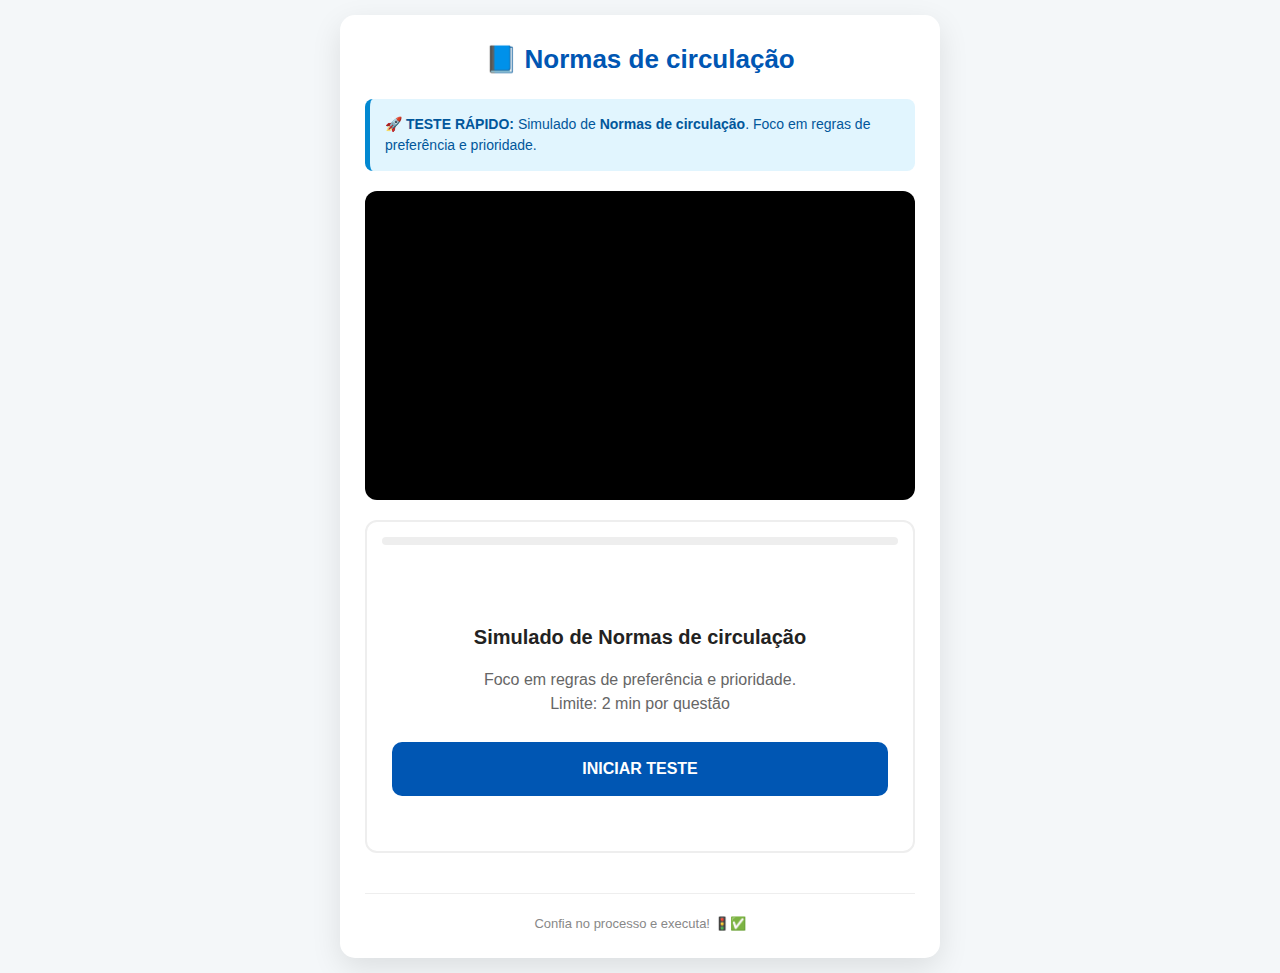
<file: plano03.html>
<!DOCTYPE html>
<html lang="pt-br">
<head>
    <meta charset="UTF-8">
    <meta name="viewport" content="width=device-width, initial-scale=1.0, maximum-scale=1.0, user-scalable=no">
    <title>Plano de Estudos - Detran MG</title>
    <link rel="icon" href="https://cdn-icons-png.flaticon.com/512/2555/2555013.png" type="image/png">
    
    <style>
        :root { 
            --primary: #0056b3; --success: #28a745; --danger: #dc3545; --bg: #f4f7f9; --text: #222; 
        }
        
        * { box-sizing: border-box; -webkit-tap-highlight-color: transparent; }

        body { 
            font-family: -apple-system, BlinkMacSystemFont, 'Segoe UI', Roboto, sans-serif; 
            line-height: 1.5; background: var(--bg); color: var(--text); margin: 0; padding: 15px; 
        }

        .container { max-width: 600px; margin: auto; background: white; padding: 25px; border-radius: 15px; box-shadow: 0 10px 30px rgba(0,0,0,0.1); }
        
        h1 { color: var(--primary); text-align: center; font-size: 26px; margin-top: 0; }
        
        .alert { background: #e1f5fe; border-left: 5px solid #0288d1; padding: 15px; margin: 20px 0; border-radius: 8px; font-size: 14px; color: #01579b; }

        .video-box { position: relative; padding-bottom: 56.25%; height: 0; border-radius: 12px; overflow: hidden; background: #000; margin: 20px 0; }
        .video-box iframe { position: absolute; top: 0; left: 0; width: 100%; height: 100%; border: none; }

        .quiz-section { background: #fff; border: 2px solid #eee; padding: 15px; border-radius: 12px; margin-top: 20px; }
        .progress-container { height: 8px; background: #eee; border-radius: 4px; margin-bottom: 20px; overflow: hidden; }
        .progress-fill { height: 100%; background: var(--primary); width: 0%; transition: 0.4s; }
        
        /* Estilo da Imagem da Placa */
        .quiz-img { display: block; margin: 15px auto; max-width: 200px; height: auto; border-radius: 8px; }

        .question-text { font-size: 18px; font-weight: bold; margin-bottom: 15px; color: var(--primary); display: block; line-height: 1.3; }
        
        .option { 
            display: flex; align-items: center; padding: 15px; margin: 10px 0; border: 2px solid #f0f0f0; 
            border-radius: 10px; cursor: pointer; transition: 0.2s; background: #fff; font-size: 15px;
        }
        .option input { margin-right: 12px; min-width: 20px; min-height: 20px; }

        .option.correct { background: #d4edda !important; border-color: var(--success) !important; color: #155724; font-weight: bold; }
        .option.wrong { background: #f8d7da !important; border-color: var(--danger) !important; color: #721c24; }
        .option.disabled { pointer-events: none; opacity: 0.8; }

        .btn-action { width: 100%; background: var(--primary); color: white; border: none; padding: 18px; border-radius: 10px; font-size: 16px; font-weight: bold; cursor: pointer; margin-top: 10px; transition: 0.3s; }
        .btn-next-step { background: #ff9800; }

        #quiz-header { display: flex; justify-content: space-between; margin-bottom: 15px; background: #f4f4f4; padding: 10px; border-radius: 8px; font-size: 13px; }

        #result-area { text-align: center; display: none; padding: 20px; }
        .score-box { font-size: 48px; font-weight: bold; margin: 15px 0; color: var(--primary); }
        .footer { text-align: center; margin-top: 40px; font-size: 13px; color: #888; border-top: 1px solid #eee; padding-top: 20px; }
    </style>
</head>
<body>

<div class="container">
    <h1>📘 Normas de circulação</h1>
    
    <div class="alert">
        <strong>🚀 TESTE RÁPIDO:</strong> Simulado de <b>Normas de circulação</b>. Foco em regras de preferência e prioridade.
    </div>

    <div class="video-box">
        <iframe src="https://www.youtube-nocookie.com/embed/veoWUKYvGYs" allowfullscreen></iframe>
    </div>

    <div class="quiz-section">
        <div class="progress-container"><div class="progress-fill" id="progress"></div></div>
        <div id="quiz-area"></div>
        <div id="result-area">
            <h3>Resultado Final</h3>
            <div id="score-text" class="score-box">0/15</div>
            <p id="feedback-msg"></p>
            <button class="btn-action" style="background: #6c757d;" onclick="location.reload()">Refazer Tudo</button>
        </div>
    </div>

    <div class="footer">Confia no processo e executa! 🚦✅</div>
</div>

<audio id="snd-correct" src="https://assets.mixkit.co/active_storage/sfx/2000/2000-preview.mp3" preload="auto"></audio>
<audio id="snd-wrong" src="https://assets.mixkit.co/active_storage/sfx/2019/2019-preview.mp3" preload="auto"></audio>

<script>
const questions = [
    {
        "q": "Considerando a imagem ilustrada, onde uma ambulância se aproxima de um cruzamento não sinalizado, qual deve ser a conduta do condutor do veículo amarelo? :",
        "img": "amb.png",
        "options": ["Ambulância terá prioridade de passagem.", "O veículo amarelo deve acelerar para liberar o cruzamento o mais rápido possível.", "O veículo amarelo deve deixar livre a passagem, parando ou deslocando-se para a direita da via.", "O veículo amarelo tem a preferência por vir à direita da ambulância."],
        "correct": 3
    },
    {
        "q": "Em um cruzamento não sinalizado, a preferência de passagem será:",
        "options": ["Sempre do veículo que estiver em maior velocidade.", "Do veículo que vier pela direita do condutor.", "Do veículo que vier pela esquerda do condutor.", "Sempre do veículo de carga."],
        "correct": 1
    },
    {
        "q": "Qual a velocidade máxima que pode ser atingida por um veiculo de passeio ou motocicleta nas rodovias brasileiras:",
        "options": ["120 kmh.", "90 kmh.", "110 kmh.", "80 kmh."],
        "correct": 2
    },
    {
        "q": "Com relação ao movimento efetuado pelo veículo 2 é correto dizer que:",
        "img": "carro.png",
        "options": ["É uma manobra permitida.", "É uma manobra perigosa.", "Permitida pois o veículo volta com segurança para sua faixa.", "É uma ultrapassagem proibida."],
        "correct": 3
    },
    {
        "q": "Os veículos que se deslocam sobre trilhos terão preferência de passagem sobre os demais:",
        "options": ["Apenas se houver sinalização.", "Respeitadas as normas de circulação.", "Apenas nos cruzamentos com cancelas.", "Sempre, devido à sua natureza."],
        "correct": 3
    },
    {
        "q": "As luzes de posição (lanternas) devem ser utilizadas obrigatoriamente:",
        "options": ["Somente durante o dia.", "Sob chuva forte, neblina ou cerração.", "Apenas ao estacionar.", "Em vias iluminadas durante a noite."],
        "correct": 1
    },
    {
        "q": "O uso da buzina deve ser feito mediante toques breves e somente para:",
        "options": ["Apressar o pedestre.", "Cumprimentar conhecidos.", "Advertência a fim de evitar acidentes.", "Chamar alguém na calçada."],
        "correct": 2
    },
    {
        "q": "Nas vias sem sinalização, o condutor deve manter a distância de segurança:",
        "options": ["Lateral e frontal entre o seu e os demais veículos.", "Apenas frontal.", "Apenas lateral.", "Somente se estiver em alta velocidade."],
        "correct": 0
    },
    {
        "q": "Ao transitar em uma rotatória, a preferência de passagem é do veículo que:",
        "options": ["Vier pela direita.", "Estiver circulando por ela.", "Estiver entrando nela.", "For de maior porte."],
        "correct": 1
    },
    {
        "q": "O condutor de veículo só poderá realizar a ultrapassagem pela direita quando:",
        "options": ["O veículo à frente for muito lento.", "Houver três faixas de rolamento.", "O veículo à frente sinalizar que vai entrar à esquerda.", "Nunca é permitido ultrapassar pela direita."],
        "correct": 2
    },
    {
        "q": "Em vias de pista dupla com várias faixas no mesmo sentido, as da esquerda são destinadas à:",
        "options": ["Veículos lentos e pesados.", "Ultrapassagem e veículos de maior velocidade.", "Circulação de motocicletas apenas.", "Estacionamento de emergência."],
        "correct": 1
    },
    {
        "q": "Para virar à esquerda em uma via urbana de sentido duplo, o condutor deve:",
        "options": ["Aproximar-se o máximo possível do bordo direito.", "Aproximar-se o máximo possível do eixo central da via.", "Parar no acostamento e aguardar.", "Cruzar a via direto, sem parar."],
        "correct": 1
    },
    {
        "q": "Todo condutor deve, antes de entrar em outra via, certificar-se de que pode fazê-lo sem perigo para:",
        "options": ["Os passageiros do seu carro apenas.", "Os demais usuários da via que a cruzam.", "Apenas para os pedestres na calçada.", "Os veículos que vêm atrás dele."],
        "correct": 1
    },
    {
        "q": "É dever do condutor, ao ser ultrapassado:",
        "options": ["Aumentar a velocidade para dificultar.", "Manter-se à esquerda da via.", "Facilitar a ultrapassagem, não acelerando a marcha.", "Ligar o farol alto."],
        "correct": 2
    },
    {
        "q": "Os pedestres, ao cruzar a pista de rolamento onde não houver faixa, devem fazê-lo:",
        "options": ["Em sentido diagonal ao eixo da via.", "Em sentido perpendicular ao eixo da via.", "Correndo para atravessar logo.", "Em qualquer sentido."],
        "correct": 1
    }
];

let currentQ = 0, score = 0, errors = 0, answered = false, timeLeft = 120, timerInterval;

function playSound(id) {
    const s = document.getElementById(id);
    if(s) { s.currentTime = 0; s.play().catch(()=>{}); }
}

function initQuiz() {
    document.getElementById('quiz-area').innerHTML = `
        <div style="text-align:center; padding: 40px 10px;">
            <h2 style="margin-bottom:15px; font-size:20px;">Simulado de Normas de circulação</h2>
            <p style="color:#666;">Foco em regras de preferência e prioridade.<br>Limite: 2 min por questão</p>
            <button class="btn-action" onclick="startQuiz()">INICIAR TESTE</button>
        </div>`;
}

function startQuiz() { renderQuestion(); }

function renderQuestion() {
    answered = false;
    const q = questions[currentQ];
    const imageTag = q.img ? `<img src="${q.img}" class="quiz-img" alt="Normas de circulação">` : '';

    document.getElementById('quiz-area').innerHTML = `
        <div id="quiz-header">
            <span id="timer-display" style="font-weight:bold; font-variant-numeric: tabular-nums;">⏱️ 2:00</span>
            <span>✅ ${score} | ❌ ${errors}</span>
        </div>
        <span class="question-text">${currentQ + 1}. ${q.q}</span>
        ${imageTag}
        <div id="options-container">
            ${q.options.map((opt, i) => `
                <label class="option" id="opt-${i}">
                    <input type="radio" name="quiz_opt" value="${i}"> ${opt}
                </label>
            `).join('')}
        </div>
        <button id="btn-quiz" class="btn-action" onclick="handleButtonClick()">VERIFICAR</button>
    `;
    
    window.scrollTo({top: document.getElementById('quiz-area').offsetTop - 30, behavior: 'smooth'});
    document.getElementById('progress').style.width = ((currentQ / questions.length) * 100) + "%";
    startTimer();
}

function startTimer() {
    timeLeft = 120;
    clearInterval(timerInterval);
    timerInterval = setInterval(() => {
        timeLeft--;
        const m = Math.floor(timeLeft/60), s = timeLeft%60;
        const d = document.getElementById('timer-display');
        if(d) {
            d.innerHTML = `⏱️ ${m}:${s<10?'0':''}${s}`;
            d.style.color = timeLeft < 20 ? 'red' : 'inherit';
        }
        if(timeLeft <= 0) { clearInterval(timerInterval); errors++; nextQuestion(); }
    }, 1000);
}

function handleButtonClick() {
    if (!answered) {
        const sel = document.querySelector('input[name="quiz_opt"]:checked');
        if (!sel) return alert("Selecione uma opção!");
        clearInterval(timerInterval);
        answered = true;
        const userChoice = parseInt(sel.value), correct = questions[currentQ].correct;
        document.querySelectorAll('.option').forEach(o => o.classList.add('disabled'));
        if (userChoice === correct) {
            score++;
            document.getElementById(`opt-${userChoice}`).classList.add('correct');
            playSound('snd-correct');
        } else {
            errors++;
            document.getElementById(`opt-${userChoice}`).classList.add('wrong');
            document.getElementById(`opt-${correct}`).classList.add('correct');
            playSound('snd-wrong');
        }
        document.getElementById('btn-quiz').innerHTML = "PRÓXIMA QUESTÃO";
        document.getElementById('btn-quiz').classList.add('btn-next-step');
    } else {
        nextQuestion();
    }
}

function nextQuestion() {
    currentQ++;
    if (currentQ < questions.length) renderQuestion();
    else showFinal();
}

function showFinal() {
    clearInterval(timerInterval);
    document.getElementById('quiz-area').style.display = "none";
    document.getElementById('progress').parentElement.style.display = "none";
    document.getElementById('result-area').style.display = "block";
    document.getElementById('score-text').innerHTML = `${score}/15`;
    document.getElementById('feedback-msg').innerHTML = score >= 11 ? "🏆 APROVADO! Parabéns!" : "⚠️ REPROVADO. Estude as regras do vídeo e tente novamente.";
}

initQuiz();
</script>
</body>
</html>
</file>
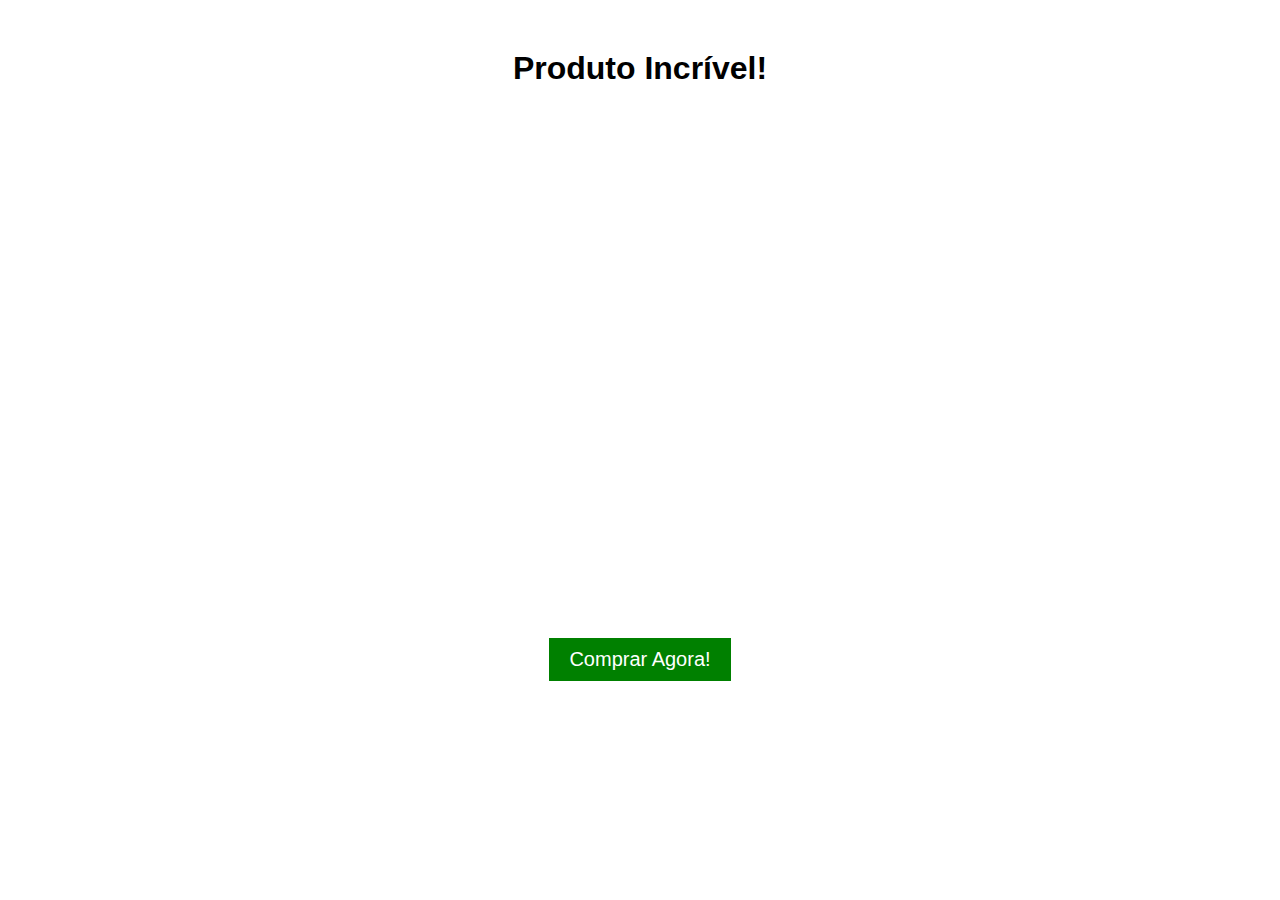
<file: america/index4.html>
<!DOCTYPE html>
<html>
<head>
	<title>Página de Vendas</title>
	<style>
		body {
			font-family: Arial, sans-serif;
		}
		.container {
			max-width: 800px;
			margin: 0 auto;
		}
		h1 {
			text-align: center;
			margin-top: 50px;
		}
		.video-container {
			position: relative;
			padding-bottom: 56.25%;
			padding-top: 30px;
			height: 0;
			overflow: hidden;
		}
		.video-container iframe,
		.video-container object,
		.video-container embed {
			position: absolute;
			top: 0;
			left: 0;
			width: 100%;
			height: 100%;
		}
		.button-container {
			text-align: center;
			margin-top: 50px;
		}
		.green-button {
			background-color: green;
			color: #fff;
			font-size: 20px;
			padding: 10px 20px;
			border: none;
			cursor: pointer;
			transition: background-color 0.5s ease-in-out;
		}
		.green-button:hover {
			background-color: darkgreen;
		}
		.delay {
			display: none;
		}
	</style>
</head>
<body>
	<div class="container">
		<h1>Produto Incrível!</h1>
		<div class="video-container">
			<iframe width="560" height="315" src="https://www.youtube.com/embed/dQw4w9WgXcQ" frameborder="0" allow="autoplay; encrypted-media" allowfullscreen></iframe>
		</div>
		<div class="button-container">
			 <button class="green-button" onclick="openPopup()">Comprar Agora!</button>
			 <p class="delay">Aguarde 10 segundos...</p>
		</div>
	</div>
	<script>
		function openPopup() {
  			const width = 600;
  			const height = 500;
  			const left = (window.innerWidth - width) / 2;
			const top = (window.innerHeight - height) / 2;

  			window.open("http://127.0.0.1:5500/index3.html", "popUpWindow", `height=${height},width=${width},left=${left},top=${top}`);
		}
		</script>
</body>
</html>
</file>
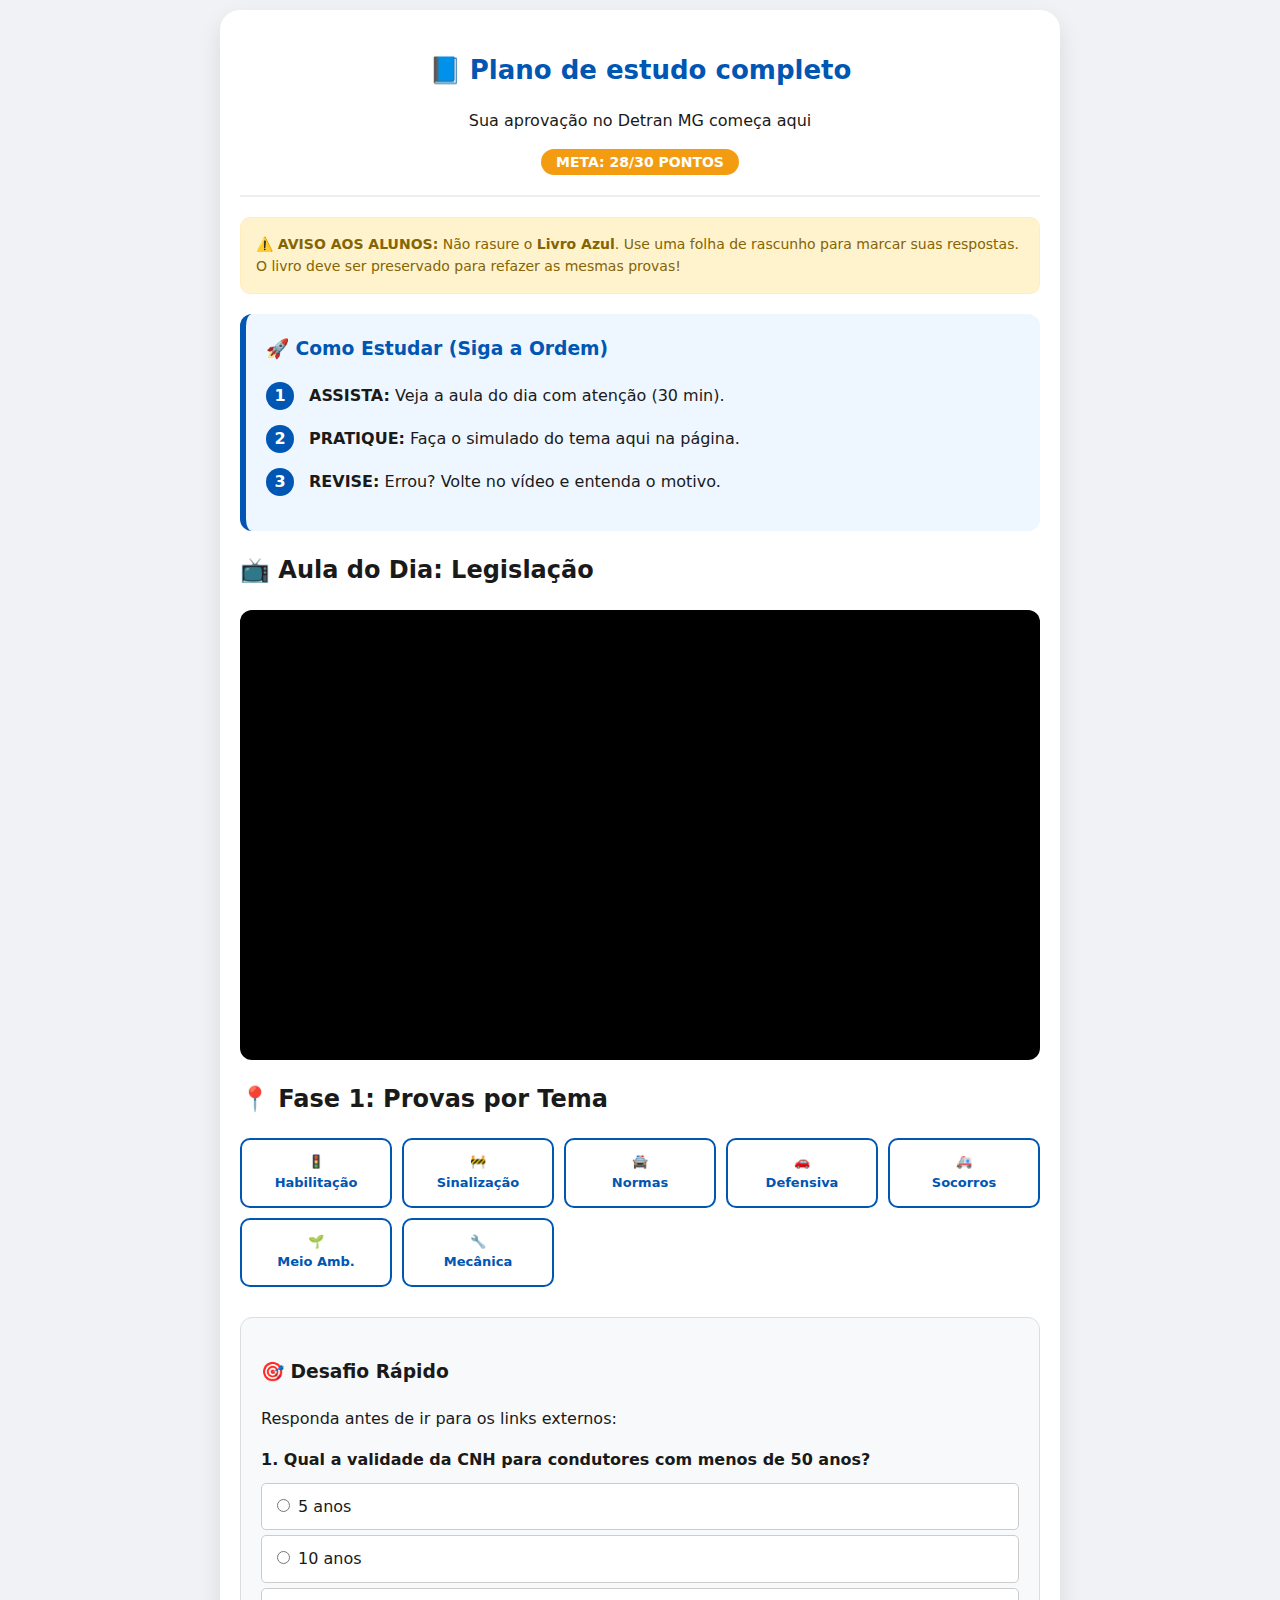
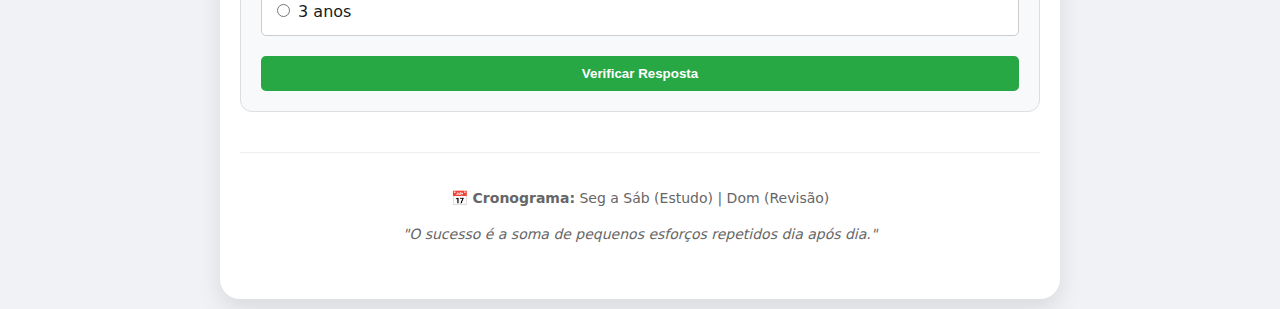
<file: america/indexx.html>
<!DOCTYPE html>
<html lang="pt-br">
<head>
    <meta charset="UTF-8">
    <meta name="viewport" content="width=device-width, initial-scale=1.0">
    <title>Plano de Estudos - Detran MG</title>
    <link rel="icon" href="favicon.png" type="image/png">
    <link rel="icon" href="favicon.png?v=1" type="image/png">
    <style>
        :root { 
            --primary: #0056b3; 
            --secondary: #28a745; 
            --accent: #f39c12;
            --bg: #f0f2f5; 
            --text: #1a1a1a; 
        }
        
        body { font-family: 'Segoe UI', system-ui, sans-serif; line-height: 1.6; background: var(--bg); color: var(--text); margin: 0; padding: 10px; }
        .container { max-width: 800px; margin: auto; background: white; padding: 20px; border-radius: 20px; box-shadow: 0 10px 25px rgba(0,0,0,0.1); }
        
        /* Cabeçalho */
        header { text-align: center; padding: 20px 0; border-bottom: 2px solid #eee; margin-bottom: 20px; }
        h1 { color: var(--primary); margin: 0; font-size: 26px; }
        .badge-meta { background: var(--accent); color: white; padding: 5px 15px; border-radius: 50px; font-size: 14px; font-weight: bold; }

        /* Metodologia de Estudo */
        .metodo-container { background: #eef6ff; border-radius: 12px; padding: 20px; margin: 20px 0; border-left: 6px solid var(--primary); }
        .passo { display: flex; align-items: center; margin-bottom: 15px; }
        .numero { background: var(--primary); color: white; width: 28px; height: 28px; border-radius: 50%; display: flex; align-items: center; justify-content: center; margin-right: 15px; font-weight: bold; flex-shrink: 0; }

        /* Player de Vídeo */
        .video-box { position: relative; padding-bottom: 56.25%; height: 0; overflow: hidden; border-radius: 12px; background: #000; margin: 20px 0; }
        .video-box iframe { position: absolute; top: 0; left: 0; width: 100%; height: 100%; border: none; }

        /* Grid de Provas */
        .grid { display: grid; grid-template-columns: repeat(auto-fit, minmax(140px, 1fr)); gap: 10px; margin: 20px 0; }
        .btn { background: white; color: var(--primary); border: 2px solid var(--primary); padding: 12px 8px; text-decoration: none; border-radius: 10px; font-weight: 600; transition: 0.3s; text-align: center; font-size: 13px; display: flex; flex-direction: column; align-items: center; }
        .btn:hover { background: var(--primary); color: white; }
        
        /* Alerta */
        .alert { background: #fff3cd; border: 1px solid #ffeeba; padding: 15px; border-radius: 10px; font-size: 14px; color: #856404; margin: 20px 0; }

        /* Simulado Rápido */
        .mini-quiz { background: #f8f9fa; border: 1px solid #ddd; padding: 20px; border-radius: 12px; margin-top: 30px; }
        .question { font-weight: bold; margin-bottom: 10px; display: block; }
        .option { display: block; background: white; padding: 10px; margin: 5px 0; border-radius: 5px; border: 1px solid #ccc; cursor: pointer; }
        .option:hover { background: #f1f1f1; }
        
        .footer { text-align: center; margin-top: 40px; padding: 20px; font-size: 14px; color: #666; border-top: 1px solid #eee; }
        
        @media (max-width: 480px) { h1 { font-size: 22px; } }
    </style>
</head>
<body>

<div class="container">
    <header>
        <h1>📘 Plano de estudo completo </h1>
        <p>Sua aprovação no Detran MG começa aqui</p>
        <span class="badge-meta">META: 28/30 PONTOS</span>
    </header>

    <div class="alert">
        <strong>⚠️ AVISO AOS ALUNOS:</strong> Não rasure o <b>Livro Azul</b>. Use uma folha de rascunho para marcar suas respostas. O livro deve ser preservado para refazer as mesmas provas!
    </div>

    <div class="metodo-container">
        <h3 style="margin-top: 0; color: var(--primary);">🚀 Como Estudar (Siga a Ordem)</h3>
        <div class="passo">
            <div class="numero">1</div>
            <div><strong>ASSISTA:</strong> Veja a aula do dia com atenção (30 min).</div>
        </div>
        <div class="passo">
            <div class="numero">2</div>
            <div><strong>PRATIQUE:</strong> Faça o simulado do tema aqui na página.</div>
        </div>
        <div class="passo">
            <div class="numero">3</div>
            <div><strong>REVISE:</strong> Errou? Volte no vídeo e entenda o motivo.</div>
        </div>
    </div>

    <h2>📺 Aula do Dia: Legislação</h2>
    <div class="video-box">
        <iframe src="https://www.youtube.com/embed/videoseries?list=PLeDyOxg2FUYiALKZ5SpVigh8Nc_Wk2tPU" 
                allowfullscreen></iframe>
    </div>

    <h2>📍 Fase 1: Provas por Tema</h2>
    <div class="grid">
        <a href="https://forms.gle/ncP7afe3ikyjCwWf9" target="_blank" class="btn">🚦 <span>Habilitação</span></a>
        <a href="https://forms.gle/BKt1NrKH1LcB9oM27" target="_blank" class="btn">🚧 <span>Sinalização</span></a>
        <a href="https://forms.gle/HEUQxdiYLiHnhx9L7" target="_blank" class="btn">🚔 <span>Normas</span></a>
        <a href="https://forms.gle/Gvr2AyeLuse7ZndA8" target="_blank" class="btn">🚗 <span>Defensiva</span></a>
        <a href="https://forms.gle/Ra4hZX56q6wkiEzp9" target="_blank" class="btn">🚑 <span>Socorros</span></a>
        <a href="https://forms.gle/5wnSBwfpAVZsppNSA" target="_blank" class="btn">🌱 <span>Meio Amb.</span></a>
        <a href="https://forms.gle/zzsQf5jQi1uX2CQ1A" target="_blank" class="btn">🔧 <span>Mecânica</span></a>
    </div>

    <div class="mini-quiz">
        <h3>🎯 Desafio Rápido</h3>
        <p>Responda antes de ir para os links externos:</p>
        <div id="quiz-area">
            <span class="question">1. Qual a validade da CNH para condutores com menos de 50 anos?</span>
            <label class="option"><input type="radio" name="q1" value="0"> 5 anos</label>
            <label class="option"><input type="radio" name="q1" value="1"> 10 anos</label>
            <label class="option"><input type="radio" name="q1" value="0"> 3 anos</label>
            <button onclick="verificar()" style="margin-top:15px; width:100%; padding:10px; background:var(--secondary); color:white; border:none; border-radius:5px; cursor:pointer; font-weight:bold;">Verificar Resposta</button>
        </div>
        <p id="result" style="display:none; margin-top:15px; padding:10px; border-radius:5px; font-weight:bold;"></p>
    </div>

    <div class="footer">
        <p><strong>📅 Cronograma:</strong> Seg a Sáb (Estudo) | Dom (Revisão)</p>
        <p><em>"O sucesso é a soma de pequenos esforços repetidos dia após dia."</em></p>
    </div>
</div>

<script>
    function verificar() {
        const res = document.querySelector('input[name="q1"]:checked');
        const display = document.getElementById('result');
        display.style.display = "block";
        
        if (res && res.value === "1") {
            display.innerHTML = "✅ Correto! De acordo com o novo CTB, são 10 anos.";
            display.style.background = "#d4edda";
            display.style.color = "#155724";
        } else {
            display.innerHTML = "❌ Atenção! A resposta correta é 10 anos. Revise o tema Habilitação.";
            display.style.background = "#f8d7da";
            display.style.color = "#721c24";
        }
    }
</script>

</body>
</html>
</file>
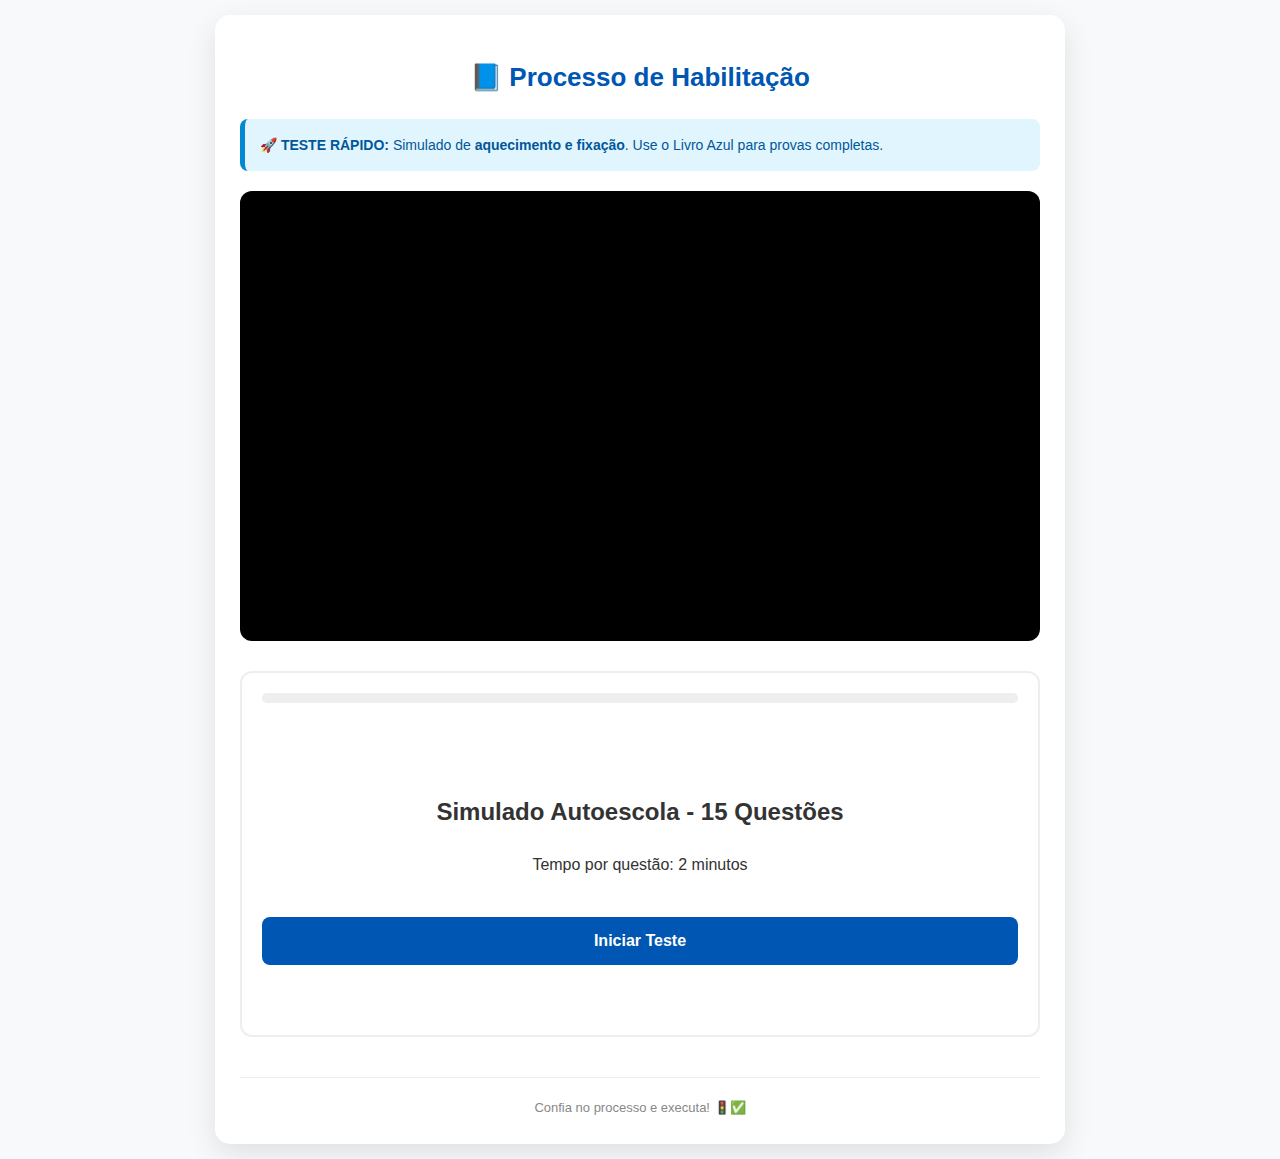
<file: america/plano01.html>
<!DOCTYPE html>
<html lang="pt-br">
<head>
    <meta charset="UTF-8">
    <meta name="viewport" content="width=device-width, initial-scale=1.0">
    <title>Plano de Estudos - Detran MG</title>
    <link rel="icon" href="https://cdn-icons-png.flaticon.com/512/2555/2555013.png" type="image/png">
    
    <style>
        :root { 
            --primary: #0056b3; --success: #28a745; --danger: #dc3545; --bg: #f8f9fa; --text: #333; 
        }
        
        body { font-family: 'Segoe UI', sans-serif; line-height: 1.6; background: var(--bg); color: var(--text); margin: 0; padding: 15px; }
        .container { max-width: 800px; margin: auto; background: white; padding: 25px; border-radius: 15px; box-shadow: 0 10px 30px rgba(0,0,0,0.1); }
        
        h1 { color: var(--primary); text-align: center; font-size: 26px; }
        .alert { background: #e1f5fe; border-left: 5px solid #0288d1; padding: 15px; margin: 20px 0; border-radius: 8px; font-size: 14px; color: #01579b; }
        
        /* Player de Vídeo */
        .video-box { position: relative; padding-bottom: 56.25%; height: 0; overflow: hidden; border-radius: 12px; background: #000; margin: 20px 0; }
        .video-box iframe { position: absolute; top: 0; left: 0; width: 100%; height: 100%; border: none; }

        /* Área do Simulado */
        .quiz-section { background: #fff; border: 2px solid #eee; padding: 20px; border-radius: 12px; margin-top: 30px; }
        .progress-container { height: 10px; background: #eee; border-radius: 5px; margin-bottom: 20px; overflow: hidden; }
        .progress-fill { height: 100%; background: var(--primary); width: 0%; transition: 0.4s; }
        
        .question-text { font-size: 18px; font-weight: bold; margin-bottom: 15px; color: var(--primary); display: block; }
        
        .option { 
            display: block; padding: 12px; margin: 10px 0; border: 2px solid #f0f0f0; 
            border-radius: 8px; cursor: pointer; transition: 0.2s; position: relative;
        }
        .option input { margin-right: 10px; }

        /* Cores de Feedback */
        .option.correct { background: #d4edda !important; border-color: var(--success) !important; color: #155724; font-weight: bold; }
        .option.wrong { background: #f8d7da !important; border-color: var(--danger) !important; color: #721c24; }
        .option.disabled { pointer-events: none; opacity: 0.8; }

        .btn-action { width: 100%; background: var(--primary); color: white; border: none; padding: 15px; border-radius: 8px; font-size: 16px; font-weight: bold; cursor: pointer; margin-top: 10px; }
        .btn-next-step { background: #ff9800; } /* Cor laranja para destacar o botão de 'Próxima' */

        #result-area { text-align: center; display: none; padding: 20px; }
        .score-box { font-size: 40px; font-weight: bold; margin: 15px 0; }
        .footer { text-align: center; margin-top: 40px; font-size: 13px; color: #888; border-top: 1px solid #eee; padding-top: 20px; }
    </style>
</head>
<body>

<div class="container">
    <h1>📘 Processo de Habilitação</h1>
    
    <div class="alert">
        <strong>🚀 TESTE RÁPIDO:</strong> Simulado de <b>aquecimento e fixação</b>. Use o Livro Azul para provas completas.
    </div>

    <div class="video-box">
        <iframe src="https://www.youtube-nocookie.com/embed/oe0ZXYg63uE?start=21" allowfullscreen></iframe>
    </div>

    <div class="quiz-section">
        <div class="progress-container"><div class="progress-fill" id="progress"></div></div>
        <div id="quiz-area"></div>
        <div id="result-area">
            <h3>Resultado Final</h3>
            <div id="score-text" class="score-box">0/15</div>
            <p id="feedback-msg"></p>
            <button class="btn-action" style="background: #6c757d;" onclick="location.reload()">Refazer Tudo</button>
        </div>
    </div>

    <div class="footer">Confia no processo e executa! 🚦✅</div>
</div>

<audio id="snd-correct" src="https://assets.mixkit.co/active_storage/sfx/2000/2000-preview.mp3"></audio>
<audio id="snd-wrong" src="https://assets.mixkit.co/active_storage/sfx/2019/2019-preview.mp3"></audio>

<script>
// 1. Dados extraídos do seu arquivo txt
const questions = [
    {
        "q": "A licença de Aprendizagem para prática de direção veicular em via pública, ou em locais autorizados para este fim, será expedida pelo DETRAN ao candidato que:",
        "options": ["Tenha completado 16 anos de idade.", "Tenha completado 18 anos de idade.", "Tenha prestado exame em veículo particular.", "Tenha sido aprovado nos exames de aptidão física e mental, avaliação psicológica e de legislação de trânsito."],
        "correct": 3
    },
    {
        "q": "A não obtenção da Carteira Nacional de Habilitação pelo permissionário, implica em reiniciar todo o processo de habilitação, no prazo de:",
        "options": ["15 (quinze) dias.", "30 (trinta) dias.", "360 (trezentos e sessenta) dias.", "A qualquer tempo."],
        "correct": 3
    },
    {
        "q": "O candidato para se habilitar na categoria A, poderá realizar o exame de prática de direção veicular em veículo de 2 rodas com cilindrada:",
        "options": ["De 50 cm3,", "De 100 cm3.", "De 120 cm3.", "Acima de 120 cm3."],
        "correct": 3
    },
    {
        "q": "O processo do candidato à habilitação ficará ativado no Órgão ou Entidade Executivo de Trânsito pelo prazo de:",
        "options": ["06 meses.", "24 meses.", "12 meses.", "Durante a validade do exame de sanidade física e mental."],
        "correct": 2
    },
    {
        "q": "A Carteira Nacional de Habilitação, não será conferida ao condutor portador da Permissão para Dirigir no término de um ano, se o mesmo cometer:",
        "options": ["Uma infração de natureza média.", "Uma infração de natureza grave.", "Ser reincidente na infração de natureza leve.", "Uma infração de natureza leve."],
        "correct": 1
    },
    {
        "q": "O condutor que tiver a sua Permissão para Dirigir cassada, poderá reiniciar o processo de habilitação, que consiste em prestar exames de:",
        "options": ["Aptidão fisica e mental, avaliação psicológica, legislação de trânsito e prática de direção veicular.", "Aptidão fisica e mental, avaliação psicológica e legislação de trânsito.", "Prática de direção veicular.", "Legislação de trânsito e prática de direção veicular."],
        "correct": 0
    },
    {
        "q": "Do condutor de veículo destinado à condução escolares, exige-se:",
        "options": ["Não ter cometido nenhuma infração de trânsito.", "Idade superior a 18 anos.", "Apresentação do Registro Nacional de Transportadores Urbanos.", "Apresentação de certificado em curso especializado."],
        "correct": 3
    },
    {
        "q": "Qual é o órgão responsável por expedir o Certificado de Registro e Licenciamento de Veículo (CRLV)?",
        "options": ["Polícia Rodoviária Federal (PRF)", "Departamento Nacional de Trânsito (DENATRAN)", "Departamento Estadual de Trânsito (DETRAN)", "Conselho Nacional de Trânsito (CONTRAN)"],
        "correct": 2
    },
    {
        "q": "O condutor já habilitado na categoria B deseja, posteriormente, habilitar-se também na categoria A. Quantos registros terá no RENACH (Registro Nacional de Condutores Habilitados)?",
        "options": ["Dois registros, um para cada categoria de habilitação.", "Apenas um registro, que será atualizado com a nova categoria.", "Três registros, pois cada processo de habilitação gera um novo.", "Nenhum registro novo, permanecendo somente o inicial, sem atualização."],
        "correct": 1
    },
    {
        "q": "Qual órgão é responsável pela organização e manutenção do RENACH (Registro Nacional de Condutores Habilitados)?",
        "options": ["CONTRAN", "SENATRAN (antigo DENATRAN)", "DETRAN", "Polícia Rodoviária Federal"],
        "correct": 3
    },
    {
        "q": "Do total arrecadado com multas de trânsito, qual percentual deve ser repassado ao FUNSET (Fundo Nacional de Segurança e Educação de Trânsito)?",
        "options": ["1%*", "2%", "5%", "10%"],
        "correct": 0
    },
    {
        "q": "Para condutores com 70 anos ou mais, o exame de aptidão física e mental tem validade de:",
        "options": ["10 anos", "5 anos", "3 anos", "1 ano"],
        "correct": 2
    },
    {
        "q": "O condutor que teve sua CNH cassada e deseja voltar a dirigir deverá:",
        "options": ["Apenas pagar as multas e taxas pendentes.", "Refazer todo o processo de habilitação, incluindo exames teóricos e práticos.", "Solicitar nova PPD após 6 meses.", "Fazer apenas curso de reciclagem."],
        "correct": 1
    },
    {
        "q": "A suspensão do direito de dirigir pode ocorrer, entre outros casos, quando o condutor:",
        "options": ["Ficar 2 anos sem renovar a CNH.", "Cometer infrações que somem 20, 30 ou 40 pontos, conforme previsto no CTB.", "Se envolver em acidente de trânsito com vítima.", "For flagrado com veículo não licenciado."],
        "correct": 3
    },
    {
        "q": "De acordo com o CTB, os veículos automotores podem ser classificados quanto à:",
        "options": ["Tração, espécie e categoria", "Potência, peso bruto total e combustível", "Espécie, cor e categoria", "Finalidade, cor e capacidade"],
        "correct": 1
    }
];

// 2. Lógica do Simulado com Cronômetro e Placar
let currentQ = 0;
let score = 0;
let errors = 0;
let answered = false;
let timeLeft = 120; // 2 minutos
let timerInterval;

function initQuiz() {
    const area = document.getElementById('quiz-area');
    area.innerHTML = `
        <div style="text-align:center; padding: 50px 0;">
            <h2 style="margin-bottom:20px;">Simulado Autoescola - 15 Questões</h2>
            <p style="margin-bottom:30px;">Tempo por questão: 2 minutos</p>
            <button class="btn-action" onclick="startQuiz()">Iniciar Teste</button>
        </div>
    `;
}

function startQuiz() {
    renderQuestion();
}

function renderQuestion() {
    answered = false;
    const area = document.getElementById('quiz-area');
    if (!area) return;
    const q = questions[currentQ];
    
    area.innerHTML = `
        <div id="quiz-header" style="display:flex; justify-content:space-between; margin-bottom:15px; background:#f4f4f4; padding:10px; border-radius:8px;">
            <span id="timer-display" style="font-weight:bold;">⏱️ Carregando...</span>
            <span>✅ Acertos: ${score} | ❌ Erros: ${errors}</span>
        </div>
        <span class="question-text">${currentQ + 1}. ${q.q}</span>
        <div id="options-container">
            ${q.options.map((opt, i) => `
                <label class="option" id="opt-${i}">
                    <input type="radio" name="quiz_opt" value="${i}"> ${opt}
                </label>
            `).join('')}
        </div>
        <button id="btn-quiz" class="btn-action" onclick="handleButtonClick()">Verificar Resposta</button>
    `;
    
    document.getElementById('progress').style.width = ((currentQ / questions.length) * 100) + "%";
    startTimer();
}

function startTimer() {
    timeLeft = 120;
    updateTimerDisplay();
    clearInterval(timerInterval);
    timerInterval = setInterval(() => {
        timeLeft--;
        updateTimerDisplay();
        if (timeLeft <= 0) {
            clearInterval(timerInterval);
            alert("Tempo esgotado nesta questão!");
            errors++;
            nextQuestion();
        }
    }, 1000);
}

function updateTimerDisplay() {
    const min = Math.floor(timeLeft / 60);
    const sec = timeLeft % 60;
    const display = document.getElementById('timer-display');
    if (display) {
        display.innerHTML = `⏱️ Tempo: ${min}:${sec < 10 ? '0' : ''}${sec}`;
        display.style.color = timeLeft < 20 ? "red" : "black";
    }
}

function handleButtonClick() {
    if (!answered) checkAnswer();
    else nextQuestion();
}

function checkAnswer() {
    const selected = document.querySelector('input[name="quiz_opt"]:checked');
    if (!selected) return alert("Por favor, selecione uma opção!");

    clearInterval(timerInterval);
    answered = true;
    const userChoice = parseInt(selected.value);
    const correctChoice = questions[currentQ].correct;
    const btn = document.getElementById('btn-quiz');
    
    document.querySelectorAll('.option').forEach(opt => opt.classList.add('disabled'));

    if (userChoice === correctChoice) {
        score++;
        document.getElementById(`opt-${userChoice}`).classList.add('correct');
        if(window.sndCorrect) sndCorrect.play();
    } else {
        errors++;
        document.getElementById(`opt-${userChoice}`).classList.add('wrong');
        document.getElementById(`opt-${correctChoice}`).classList.add('correct');
        if(window.sndWrong) sndWrong.play();
    }

    btn.innerHTML = "Próxima Questão";
}

function nextQuestion() {
    currentQ++;
    if (currentQ < questions.length) {
        renderQuestion();
    } else {
        showFinalResult();
    }
}

function showFinalResult() {
    clearInterval(timerInterval);
    document.getElementById('quiz-area').style.display = "none";
    document.getElementById('progress').parentElement.style.display = "none";
    const resArea = document.getElementById('result-area');
    resArea.style.display = "block";
    document.getElementById('score-text').innerHTML = `Resultado: ${score} Acertos e ${errors} Erros`;
    document.getElementById('feedback-msg').innerHTML = score >= 11 ? "🏆 Parabéns! Você seria aprovado!" : "⚠️ Quase lá! Estude um pouco mais.";
}

// Inicia na tela de boas-vindas
initQuiz();
</script>
</body>
</html>
</file>
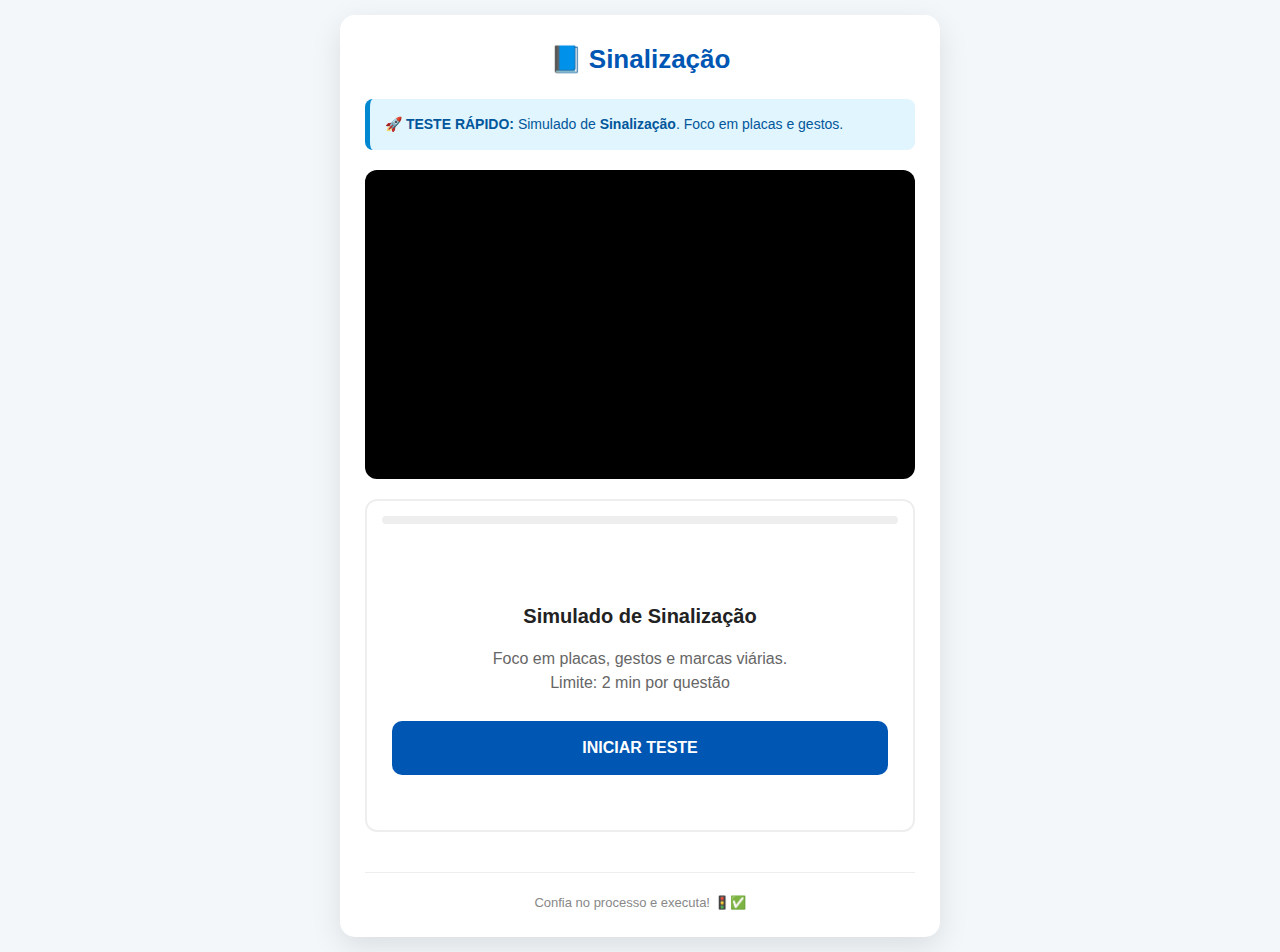
<file: america/plano02.html>
<!DOCTYPE html>
<html lang="pt-br">
<head>
    <meta charset="UTF-8">
    <meta name="viewport" content="width=device-width, initial-scale=1.0, maximum-scale=1.0, user-scalable=no">
    <title>Plano de Estudos - Detran MG</title>
    <link rel="icon" href="https://cdn-icons-png.flaticon.com/512/2555/2555013.png" type="image/png">
    
    <style>
        :root { 
            --primary: #0056b3; --success: #28a745; --danger: #dc3545; --bg: #f4f7f9; --text: #222; 
        }
        
        * { box-sizing: border-box; -webkit-tap-highlight-color: transparent; }

        body { 
            font-family: -apple-system, BlinkMacSystemFont, 'Segoe UI', Roboto, sans-serif; 
            line-height: 1.5; background: var(--bg); color: var(--text); margin: 0; padding: 15px; 
        }

        .container { max-width: 600px; margin: auto; background: white; padding: 25px; border-radius: 15px; box-shadow: 0 10px 30px rgba(0,0,0,0.1); }
        
        h1 { color: var(--primary); text-align: center; font-size: 26px; margin-top: 0; }
        
        .alert { background: #e1f5fe; border-left: 5px solid #0288d1; padding: 15px; margin: 20px 0; border-radius: 8px; font-size: 14px; color: #01579b; }

        .video-box { position: relative; padding-bottom: 56.25%; height: 0; border-radius: 12px; overflow: hidden; background: #000; margin: 20px 0; }
        .video-box iframe { position: absolute; top: 0; left: 0; width: 100%; height: 100%; border: none; }

        .quiz-section { background: #fff; border: 2px solid #eee; padding: 15px; border-radius: 12px; margin-top: 20px; }
        .progress-container { height: 8px; background: #eee; border-radius: 4px; margin-bottom: 20px; overflow: hidden; }
        .progress-fill { height: 100%; background: var(--primary); width: 0%; transition: 0.4s; }
        
        /* Estilo da Imagem da Placa */
        .quiz-img { display: block; margin: 15px auto; max-width: 200px; height: auto; border-radius: 8px; }

        .question-text { font-size: 18px; font-weight: bold; margin-bottom: 15px; color: var(--primary); display: block; line-height: 1.3; }
        
        .option { 
            display: flex; align-items: center; padding: 15px; margin: 10px 0; border: 2px solid #f0f0f0; 
            border-radius: 10px; cursor: pointer; transition: 0.2s; background: #fff; font-size: 15px;
        }
        .option input { margin-right: 12px; min-width: 20px; min-height: 20px; }

        .option.correct { background: #d4edda !important; border-color: var(--success) !important; color: #155724; font-weight: bold; }
        .option.wrong { background: #f8d7da !important; border-color: var(--danger) !important; color: #721c24; }
        .option.disabled { pointer-events: none; opacity: 0.8; }

        .btn-action { width: 100%; background: var(--primary); color: white; border: none; padding: 18px; border-radius: 10px; font-size: 16px; font-weight: bold; cursor: pointer; margin-top: 10px; transition: 0.3s; }
        .btn-next-step { background: #ff9800; }

        #quiz-header { display: flex; justify-content: space-between; margin-bottom: 15px; background: #f4f4f4; padding: 10px; border-radius: 8px; font-size: 13px; }

        #result-area { text-align: center; display: none; padding: 20px; }
        .score-box { font-size: 48px; font-weight: bold; margin: 15px 0; color: var(--primary); }
        .footer { text-align: center; margin-top: 40px; font-size: 13px; color: #888; border-top: 1px solid #eee; padding-top: 20px; }
    </style>
</head>
<body>

<div class="container">
    <h1>📘 Sinalização</h1>
    
    <div class="alert">
        <strong>🚀 TESTE RÁPIDO:</strong> Simulado de <b>Sinalização</b>. Foco em placas e gestos.
    </div>

    <div class="video-box">
        <iframe src="https://www.youtube-nocookie.com/embed/bNnr291TaIA" allowfullscreen></iframe>
    </div>

    <div class="quiz-section">
        <div class="progress-container"><div class="progress-fill" id="progress"></div></div>
        <div id="quiz-area"></div>
        <div id="result-area">
            <h3>Resultado Final</h3>
            <div id="score-text" class="score-box">0/15</div>
            <p id="feedback-msg"></p>
            <button class="btn-action" style="background: #6c757d;" onclick="location.reload()">Refazer Tudo</button>
        </div>
    </div>

    <div class="footer">Confia no processo e executa! 🚦✅</div>
</div>

<audio id="snd-correct" src="https://assets.mixkit.co/active_storage/sfx/2000/2000-preview.mp3" preload="auto"></audio>
<audio id="snd-wrong" src="https://assets.mixkit.co/active_storage/sfx/2019/2019-preview.mp3" preload="auto"></audio>

<script>
const questions = [
    {
        "q": "A placa SS-07 destina-se à sinalização :",
        "img": "Mao.png",
        "options": ["Ordem de parada para todos os veículos.", "Ordem de parada apenas para veículos pesados.", "De pedestres, indicando quando atravessar ou aguardar.", "Diminuir a marcha."],
        "correct": 2
    },
    {
        "q": "Esta marcação de sinalização horizontal indica:",
        "img": "Mudanca.png",
        "options": ["Siga em frente.", "Mudança obrigatória de faixa.", "Passagem permitida.", "Curva acentuada."],
        "correct": 1
    },
    {
        "q": "A placa de regulamentação abaixo ordena:",
        "img": "Passagem.png",
        "options": ["Sentido proibido.", "Siga em frente ou à direita.", "Passagem obrigatória.", "Vire à direita."],
        "correct": 2
    },
    {
        "q": "A placa de sinalização abaixo indica:",
        "img": "Sentido.png",
        "options": ["Sentido único de circulação.", "Siga em frente.", "Vire à esquerda.", "Sentido duplo."],
        "correct": 0
    },
    {
        "q": "A placa de advertência abaixo alerta para:",
        "img": "Sinuosa.png",
        "options": ["Curva à esquerda.", "Pista escorregadia.", "Sucessão de curvas, sendo a primeira à esquerda.", "Pista sinuosa, sendo a primeira curva à esquerda."],
        "correct": 3
    },
    {
        "q": "A placa de advertência A-20A corresponde a:",
        "img": "Declive.png",
        "options": ["Rampa com descida.", "Pista escorregadia.", "Declive acentuado.", "Aclive acentuado."],
        "correct": 2
    },

    {
        "q": "O gesto do agente de trânsito identificado como GA-01, caracterizado pela palma da mão voltada para frente, indica:",
        "img": "Guarda.png",
        "options": ["Atenção.", "Diminua a velocidade.", "Siga.", "Parada obrigatória para todos sentidos."],
        "correct": 3
    },
    // Questões adicionais de sinalização (para sua edição manual posterior)
    //{"q":"As placas de advertência têm por finalidade:","options":["Punir infrações.","Alertar sobre perigos na via.","Indicar destinos.","Educar o condutor."],"correct":1},
    {"q":"A placa R-1 indica parada obrigatória. O desrespeito a ela gera:","options":["Infração grave.","Infração média.","Infração gravíssima.","Infração leve."],"correct":2},
    {"q":"Qual a cor predominante nas placas de indicação de serviços auxiliares?","options":["Amarela.","Azul.","Verde.","Branca."],"correct":1},
    {"q":"Linhas amarelas contínuas dividindo o fluxo indicam:","options":["Permitido ultrapassar.","Fluxo de sentido único.","Proibido ultrapassar para ambos os sentidos.","Pista exclusiva de ônibus."],"correct":2},
    {"q":"Qual a única placa de advertência que tem a cor laranja:","options":["Sinalização de obras.","Sinalização turística.","Educação.","Advertência comum."],"correct":0},
    {"q":"A sinalização vertical é composta por:","options":["Pinturas no chão.","Placas.","Gestos.","Luzes do semáforo."],"correct":1},
    {"q":"O sinal luminoso vermelho intermitente significa:","options":["Atenção.","Pare.","Siga.","Passagem permitida com cuidado."],"correct":1},
    //{"q":"A marca de delimitação 'zigue-zague' amarela indica:","options":["Área de estacionamento.","Área onde é proibido estacionar e parar.","Cruzamento ferroviário.","Pista sinuosa."],"correct":1},
    {"q":" O sinal sonoro de 1 silvo breve, emitido pelo apito do agente de trânsito, indica:","options":["Atenção.","Diminua a velocidade.","Siga.","Pare."],"correct":2},
    {"q":"A ordem do Agente de Trânsito prevalece sobre:","options":["As normas de circulação apenas.","O semáforo apenas.","Todas as demais sinalizações e normas.","Apenas sobre as placas."],"correct":2}
];

let currentQ = 0, score = 0, errors = 0, answered = false, timeLeft = 120, timerInterval;

function playSound(id) {
    const s = document.getElementById(id);
    if(s) { s.currentTime = 0; s.play().catch(()=>{}); }
}

function initQuiz() {
    document.getElementById('quiz-area').innerHTML = `
        <div style="text-align:center; padding: 40px 10px;">
            <h2 style="margin-bottom:15px; font-size:20px;">Simulado de Sinalização</h2>
            <p style="color:#666;">Foco em placas, gestos e marcas viárias.<br>Limite: 2 min por questão</p>
            <button class="btn-action" onclick="startQuiz()">INICIAR TESTE</button>
        </div>`;
}

function startQuiz() { renderQuestion(); }

function renderQuestion() {
    answered = false;
    const q = questions[currentQ];
    
    // Lógica para incluir imagem se houver
    const imageTag = q.img ? `<img src="${q.img}" class="quiz-img" alt="Sinalização">` : '';

    document.getElementById('quiz-area').innerHTML = `
        <div id="quiz-header">
            <span id="timer-display" style="font-weight:bold; font-variant-numeric: tabular-nums;">⏱️ 2:00</span>
            <span>✅ ${score} | ❌ ${errors}</span>
        </div>
        <span class="question-text">${currentQ + 1}. ${q.q}</span>
        ${imageTag}
        <div id="options-container">
            ${q.options.map((opt, i) => `
                <label class="option" id="opt-${i}">
                    <input type="radio" name="quiz_opt" value="${i}"> ${opt}
                </label>
            `).join('')}
        </div>
        <button id="btn-quiz" class="btn-action" onclick="handleButtonClick()">VERIFICAR</button>
    `;
    
    window.scrollTo({top: document.getElementById('quiz-area').offsetTop - 30, behavior: 'smooth'});
    document.getElementById('progress').style.width = ((currentQ / questions.length) * 100) + "%";
    startTimer();
}

function startTimer() {
    timeLeft = 120;
    clearInterval(timerInterval);
    timerInterval = setInterval(() => {
        timeLeft--;
        const m = Math.floor(timeLeft/60), s = timeLeft%60;
        const d = document.getElementById('timer-display');
        if(d) {
            d.innerHTML = `⏱️ ${m}:${s<10?'0':''}${s}`;
            d.style.color = timeLeft < 20 ? 'red' : 'inherit';
        }
        if(timeLeft <= 0) { clearInterval(timerInterval); errors++; nextQuestion(); }
    }, 1000);
}

function handleButtonClick() {
    if (!answered) {
        const sel = document.querySelector('input[name="quiz_opt"]:checked');
        if (!sel) return alert("Selecione uma opção!");
        clearInterval(timerInterval);
        answered = true;
        const userChoice = parseInt(sel.value), correct = questions[currentQ].correct;
        document.querySelectorAll('.option').forEach(o => o.classList.add('disabled'));
        if (userChoice === correct) {
            score++;
            document.getElementById(`opt-${userChoice}`).classList.add('correct');
            playSound('snd-correct');
        } else {
            errors++;
            document.getElementById(`opt-${userChoice}`).classList.add('wrong');
            document.getElementById(`opt-${correct}`).classList.add('correct');
            playSound('snd-wrong');
        }
        document.getElementById('btn-quiz').innerHTML = "PRÓXIMA QUESTÃO";
        document.getElementById('btn-quiz').classList.add('btn-next-step');
    } else {
        nextQuestion();
    }
}

function nextQuestion() {
    currentQ++;
    if (currentQ < questions.length) renderQuestion();
    else showFinal();
}

function showFinal() {
    clearInterval(timerInterval);
    document.getElementById('quiz-area').style.display = "none";
    document.getElementById('progress').parentElement.style.display = "none";
    document.getElementById('result-area').style.display = "block";
    document.getElementById('score-text').innerHTML = `${score}/15`;
    document.getElementById('feedback-msg').innerHTML = score >= 11 ? "🏆 APROVADO! Parabéns!" : "⚠️ REPROVADO. Estude as placas do vídeo e tente novamente.";
}

initQuiz();
</script>
</body>
</html>
</file>
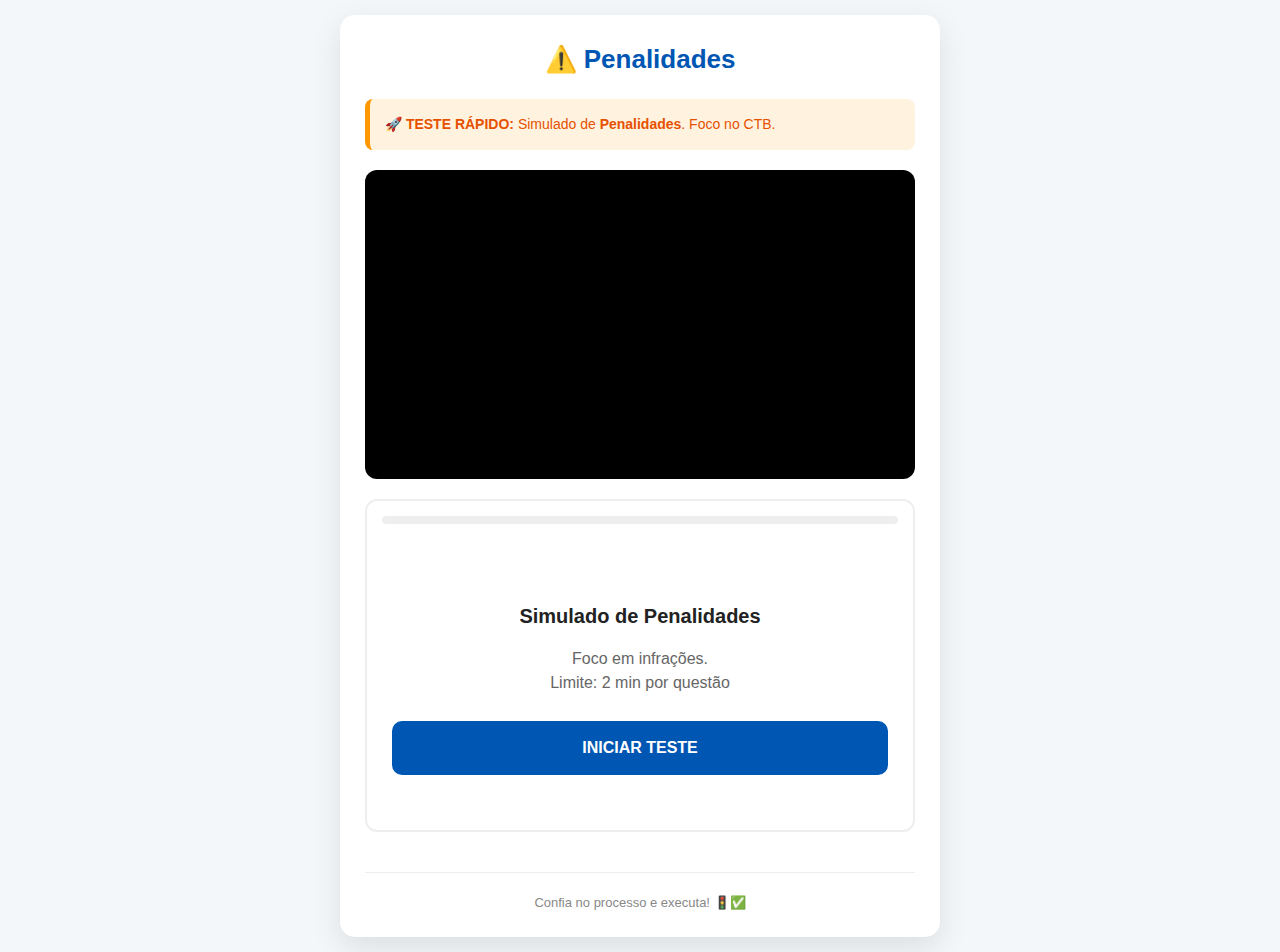
<file: america/plano04.html>
<!DOCTYPE html>
<html lang="pt-br">
<head>
    <meta charset="UTF-8">
    <meta name="viewport" content="width=device-width, initial-scale=1.0, maximum-scale=1.0, user-scalable=no">
    <title>Plano de Estudos - Penalidades Detran MG</title>
    <link rel="icon" href="https://cdn-icons-png.flaticon.com/512/2555/2555013.png" type="image/png">
    
    <style>
        :root { 
            --primary: #0056b3; --success: #28a745; --danger: #dc3545; --bg: #f4f7f9; --text: #222; 
        }
        
        * { box-sizing: border-box; -webkit-tap-highlight-color: transparent; }

        body { 
            font-family: -apple-system, BlinkMacSystemFont, 'Segoe UI', Roboto, sans-serif; 
            line-height: 1.5; background: var(--bg); color: var(--text); margin: 0; padding: 15px; 
        }

        .container { max-width: 600px; margin: auto; background: white; padding: 25px; border-radius: 15px; box-shadow: 0 10px 30px rgba(0,0,0,0.1); }
        
        h1 { color: var(--primary); text-align: center; font-size: 26px; margin-top: 0; }
        
        .alert { background: #fff3e0; border-left: 5px solid #ff9800; padding: 15px; margin: 20px 0; border-radius: 8px; font-size: 14px; color: #e65100; }

        .video-box { position: relative; padding-bottom: 56.25%; height: 0; border-radius: 12px; overflow: hidden; background: #000; margin: 20px 0; }
        .video-box iframe { position: absolute; top: 0; left: 0; width: 100%; height: 100%; border: none; }

        .quiz-section { background: #fff; border: 2px solid #eee; padding: 15px; border-radius: 12px; margin-top: 20px; }
        .progress-container { height: 8px; background: #eee; border-radius: 4px; margin-bottom: 20px; overflow: hidden; }
        .progress-fill { height: 100%; background: var(--primary); width: 0%; transition: 0.4s; }
        
        .question-text { font-size: 18px; font-weight: bold; margin-bottom: 15px; color: var(--primary); display: block; line-height: 1.3; }
        
        .option { 
            display: flex; align-items: center; padding: 15px; margin: 10px 0; border: 2px solid #f0f0f0; 
            border-radius: 10px; cursor: pointer; transition: 0.2s; background: #fff; font-size: 15px;
        }
        .option input { margin-right: 12px; min-width: 20px; min-height: 20px; }

        .option.correct { background: #d4edda !important; border-color: var(--success) !important; color: #155724; font-weight: bold; }
        .option.wrong { background: #f8d7da !important; border-color: var(--danger) !important; color: #721c24; }
        .option.disabled { pointer-events: none; opacity: 0.8; }

        .btn-action { width: 100%; background: var(--primary); color: white; border: none; padding: 18px; border-radius: 10px; font-size: 16px; font-weight: bold; cursor: pointer; margin-top: 10px; transition: 0.3s; }
        .btn-next-step { background: #ff9800; }

        #quiz-header { display: flex; justify-content: space-between; margin-bottom: 15px; background: #f4f4f4; padding: 10px; border-radius: 8px; font-size: 13px; }

        #result-area { text-align: center; display: none; padding: 20px; }
        .score-box { font-size: 48px; font-weight: bold; margin: 15px 0; color: var(--primary); }
        .footer { text-align: center; margin-top: 40px; font-size: 13px; color: #888; border-top: 1px solid #eee; padding-top: 20px; }
    </style>
</head>
<body>

<div class="container">
    <h1>⚠️ Penalidades</h1>
    
    <div class="alert">
        <strong>🚀 TESTE RÁPIDO:</strong> Simulado de <b>Penalidades</b>. Foco no CTB.
    </div>

    <div class="video-box">
        <iframe src="https://www.youtube-nocookie.com/embed/dM0bJq--4vk" allowfullscreen></iframe>
    </div>

    <div class="quiz-section">
        <div class="progress-container"><div class="progress-fill" id="progress"></div></div>
        <div id="quiz-area"></div>
        <div id="result-area">
            <h3>Resultado Final</h3>
            <div id="score-text" class="score-box">0/15</div>
            <p id="feedback-msg"></p>
            <button class="btn-action" style="background: #6c757d;" onclick="location.reload()">Refazer Tudo</button>
        </div>
    </div>

    <div class="footer">Confia no processo e executa! 🚦✅</div>
</div>

<audio id="snd-correct" src="https://assets.mixkit.co/active_storage/sfx/2000/2000-preview.mp3" preload="auto"></audio>
<audio id="snd-wrong" src="https://assets.mixkit.co/active_storage/sfx/2019/2019-preview.mp3" preload="auto"></audio>

<script>
const questions = [
    {
        "q": "O condutor infrator será submetido a curso de reciclagem quando:",
        "options": ["Cassada a sua Carteira Nacional de Habilitação.", "Suspenso o direito de dirigir.", "Cometer duas infrações de natureza média.", "Cometer qualquer infração de natureza grave."],
        "correct": 1
    },
    {
        "q": "Um condutor força ultrapassagem em pista simples, com linha contínua amarela, obrigando veículos do sentido contrário a desviar para o acostamento. De acordo com o CTB, essa conduta:",
        "options": ["É uma manobra permitida.", "É uma ultrapassagem sempre perigosa.", "É uma ultrapassagem perfeita, pois o veiculo 2 retorna a sua faixa com segurança.", "É uma ultrapassagem proibida."],
        "correct": 3
    },
    {
        "q": "A penalidade de advertência por escrito poderá ser aplicada pela autoridade, quando entender esta providência como mais educativa, a infração de:",
        "options": ["Natureza leve ou média.", "Natureza grave.", "Natureza gravíssima.", "Em nenhuma hipótese."],
        "correct": 0
    },
    {
        "q": "O condutor infrator será submetido a curso de reciclagem quando:",
        "options": ["Cassada a sua Carteira Nacional de Habilitação.", "Suspenso o direito de dirigir.", "Cometer duas infrações de natureza média.", "Cometer qualquer infração de natureza grave."],
        "correct": 1
    },
    {
        "q": "São penalidades previstas no CTB, exceto:",
        "options": ["Multa", "Advertência por escrito", "Apreensão do veículo", "Cassação da CNH"],
        "correct": 2
    },
    {
        "q": "A suspensão do direito de dirigir ocorrerá em todas as situações abaixo, exceto:",
        "options": ["Estourar o limite de pontos em 12 meses", "Disputar corrida por espírito de emulação", "Ser multado por infração leve", "Dirigir sob influência de álcool"],
        "correct": 2
    },
    {
        "q": "Sobre a cassação da CNH, marque a alternativa incorreta:",
        "options": ["Pode ocorrer por reincidência em infração que gera suspensão", "Ocorre se o condutor for condenado judicialmente por crime de trânsito", "Pode ocorrer se o condutor for flagrado dirigindo com a CNH suspensa", "O simples atraso na renovação da CNH gera cassação automática"],
        "correct": 3
    },
    {
        "q": "A PPD será cassada se o condutor cometer:",
        "options": ["Uma infração leve", "Uma infração média", "Duas infrações médias", "Uma infração leve e uma média"],
        "correct": 2
    },
    {
        "q": "Condutor estacionou o veiculo a mais de 50 centrimetros da guia da calçada, qual infração ele cometeu:",
        "options": ["Média", "Grave", "Leve", "Advertência por escrito"],
        "correct": 2
    },
    {
        "q": "Não se enquadra como infração que gera suspensão direta, sem somar pontos:",
        "options": ["Dirigir sob efeito de álcool", "Fugir do local do acidente", "Estacionar em local proibido", "Realizar manobra perigosa"],
        "correct": 2
    },
    {
        "q": "Sobre o curso de reciclagem, marque a alternativa incorreta:",
        "options": ["É obrigatório em caso de suspensão do direito de dirigir", "Pode ser exigido após acidente grave com culpa", "É obrigatório em caso de cassação da CNH", "Pode ser exigido por decisão judicial"],
        "correct": 2
    },
    {
        "q": "Entre as alternativas abaixo, não representa medida administrativa:",
        "options": ["Remoção do veículo", "Recolhimento do CRLV", "Aplicação de multa", "Retenção do veículo"],
        "correct": 2
    },
    {
        "q": "O condutor poderá solicitar a conversão da multa em advertência quando:",
        "options": ["A infração for gravíssima", "A infração for média e não houver reincidência nos últimos 12 meses", "A infração for reincidente, mas for leve", "A infração for grave e ele tiver cometido outras no ano"],
        "correct": 1
    },
    {
        "q": "Uma das infrações que resulta diretamente em suspensão do direito de dirigir é:",
        "options": ["Conduzir com farol queimado", "Estacionar sobre a calçada", "Transpor bloqueio policial", "Usar som automotivo em excesso"],
        "correct": 2
    },
    {
        "q": "O auto de infração será arquivado automaticamente, exceto:",
        "options": ["Se for inconsistente ou irregular", "Se não for expedido em até 30 dias", "Se o condutor não tiver sido abordado", "Se houver erro na identificação do veículo"],
        "correct": 2
    }
];

let currentQ = 0, score = 0, errors = 0, answered = false, timeLeft = 120, timerInterval;

function playSound(id) {
    const s = document.getElementById(id);
    if(s) { s.currentTime = 0; s.play().catch(()=>{}); }
}

function initQuiz() {
    document.getElementById('quiz-area').innerHTML = `
        <div style="text-align:center; padding: 40px 10px;">
            <h2 style="margin-bottom:15px; font-size:20px;">Simulado de Penalidades</h2>
            <p style="color:#666;">Foco em infrações.<br>Limite: 2 min por questão</p>
            <button class="btn-action" onclick="startQuiz()">INICIAR TESTE</button>
        </div>`;
}

function startQuiz() { renderQuestion(); }

function renderQuestion() {
    answered = false;
    const q = questions[currentQ];

    document.getElementById('quiz-area').innerHTML = `
        <div id="quiz-header">
            <span id="timer-display" style="font-weight:bold; font-variant-numeric: tabular-nums;">⏱️ 2:00</span>
            <span>✅ ${score} | ❌ ${errors}</span>
        </div>
        <span class="question-text">${currentQ + 1}. ${q.q}</span>
        <div id="options-container">
            ${q.options.map((opt, i) => `
                <label class="option" id="opt-${i}">
                    <input type="radio" name="quiz_opt" value="${i}"> ${opt}
                </label>
            `).join('')}
        </div>
        <button id="btn-quiz" class="btn-action" onclick="handleButtonClick()">VERIFICAR</button>
    `;
    
    window.scrollTo({top: document.getElementById('quiz-area').offsetTop - 30, behavior: 'smooth'});
    document.getElementById('progress').style.width = ((currentQ / questions.length) * 100) + "%";
    startTimer();
}

function startTimer() {
    timeLeft = 120;
    clearInterval(timerInterval);
    timerInterval = setInterval(() => {
        timeLeft--;
        const m = Math.floor(timeLeft/60), s = timeLeft%60;
        const d = document.getElementById('timer-display');
        if(d) {
            d.innerHTML = `⏱️ ${m}:${s<10?'0':''}${s}`;
            d.style.color = timeLeft < 20 ? 'red' : 'inherit';
        }
        if(timeLeft <= 0) { clearInterval(timerInterval); errors++; nextQuestion(); }
    }, 1000);
}

function handleButtonClick() {
    if (!answered) {
        const sel = document.querySelector('input[name="quiz_opt"]:checked');
        if (!sel) return alert("Selecione uma opção!");
        clearInterval(timerInterval);
        answered = true;
        const userChoice = parseInt(sel.value), correct = questions[currentQ].correct;
        document.querySelectorAll('.option').forEach(o => o.classList.add('disabled'));
        if (userChoice === correct) {
            score++;
            document.getElementById(`opt-${userChoice}`).classList.add('correct');
            playSound('snd-correct');
        } else {
            errors++;
            document.getElementById(`opt-${userChoice}`).classList.add('wrong');
            document.getElementById(`opt-${correct}`).classList.add('correct');
            playSound('snd-wrong');
        }
        document.getElementById('btn-quiz').innerHTML = "PRÓXIMA QUESTÃO";
        document.getElementById('btn-quiz').classList.add('btn-next-step');
    } else {
        nextQuestion();
    }
}

function nextQuestion() {
    currentQ++;
    if (currentQ < questions.length) renderQuestion();
    else showFinal();
}

function showFinal() {
    clearInterval(timerInterval);
    document.getElementById('quiz-area').style.display = "none";
    document.getElementById('progress').parentElement.style.display = "none";
    document.getElementById('result-area').style.display = "block";
    document.getElementById('score-text').innerHTML = `${score}/15`;
    document.getElementById('feedback-msg').innerHTML = score >= 11 ? "🏆 APROVADO! Excelente conhecimento em penalidades." : "⚠️ REPROVADO. Revise as penalidades no vídeo e tente novamente.";
}

initQuiz();
</script>
</body>
</html>
</file>
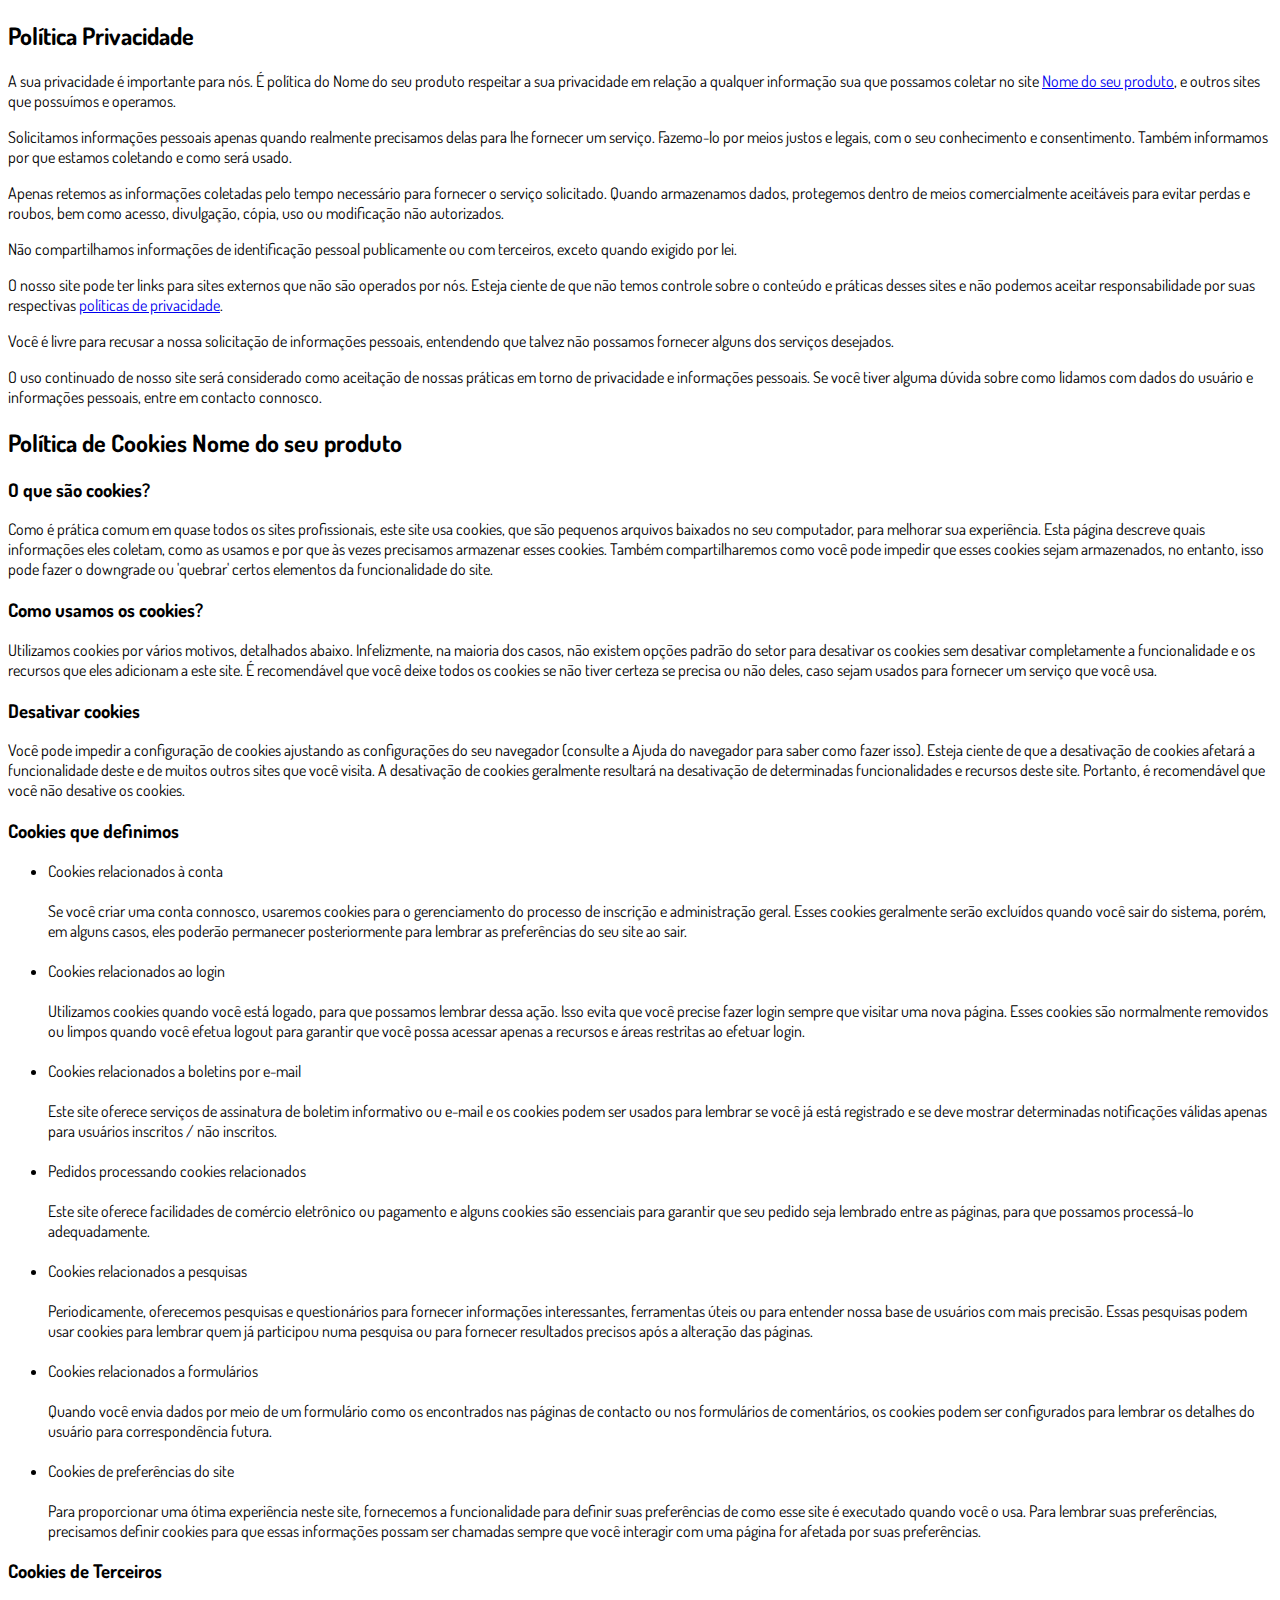
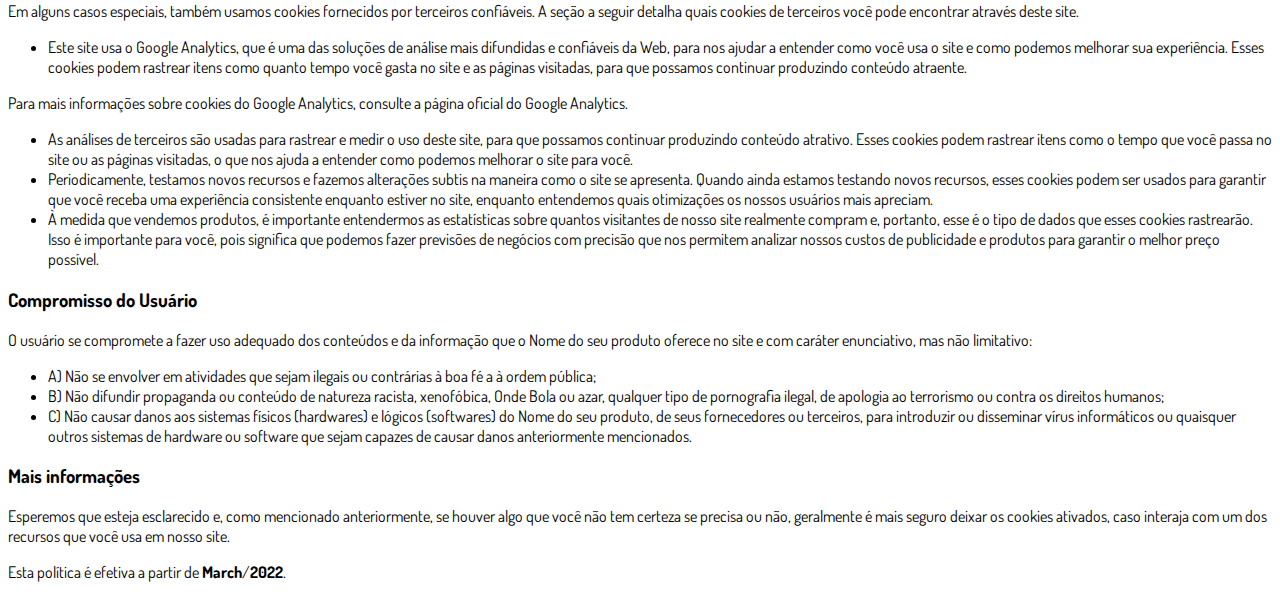
<file: america/privacidade.html>
<!DOCTYPE html>
<html lang="pt-br">
  <head>
    <meta charset="utf-8">
    <meta name="viewport" content="width=device-width, initial-scale=1, shrink-to-fit=no">

    <link rel="stylesheet" href="https://stackpath.bootstrapcdn.com/bootstrap/4.1.3/css/bootstrap.min.css" integrity="sha384-MCw98/SFnGE8fJT3GXwEOngsV7Zt27NXFoaoApmYm81iuXoPkFOJwJ8ERdknLPMO" crossorigin="anonymous">

    <link rel="preconnect" href="https://fonts.googleapis.com">
    <link rel="preconnect" href="https://fonts.gstatic.com" crossorigin>
    <link href="https://fonts.googleapis.com/css2?family=Dosis:wght@200;300;400;500;600;700;800&display=swap" rel="stylesheet">
    
    <!-- Ícone da Página -->
    <link rel="shortcut icon" type="image/jpg" href="./assets/img/favicon.png">

    <!-- Título da Página -->
    <title>Política de Privacidade | Nome do seu produto</title>
    
    <style type="text/css">
      body {
        font-family: 'Dosis', sans-serif;
      }
    </style>

  </head>
  <body>
    
    <div class="container py-5">
      <div class="row justify-content-center">
        <div class="col-lg-8">
          <h2>Política Privacidade</h2>                    <p>A sua privacidade é importante para nós. É política do Nome do seu produto respeitar a sua privacidade em relação a qualquer informação sua que possamos coletar no site <a href="#">Nome do seu produto</a>, e outros sites que possuímos e operamos.</p>                    <p>Solicitamos informações pessoais apenas quando realmente precisamos delas para lhe fornecer um serviço. Fazemo-lo por meios justos e legais, com o seu conhecimento e consentimento. Também informamos por que estamos coletando e como será usado.                    </p>                    <p>Apenas retemos as informações coletadas pelo tempo necessário para fornecer o serviço solicitado. Quando armazenamos dados, protegemos dentro de meios comercialmente aceitáveis ​​para evitar perdas e roubos, bem como acesso, divulgação, cópia, uso ou                        modificação não autorizados.</p>                    <p>Não compartilhamos informações de identificação pessoal publicamente ou com terceiros, exceto quando exigido por lei.</p>                    <p>O nosso site pode ter links para sites externos que não são operados por nós. Esteja ciente de que não temos controle sobre o conteúdo e práticas desses sites e não podemos aceitar responsabilidade por suas respectivas <a href='https://politicaprivacidade.com' target='_BLANK'>políticas de privacidade</a>.                    </p>                    <p>Você é livre para recusar a nossa solicitação de informações pessoais, entendendo que talvez não possamos fornecer alguns dos serviços desejados.</p>                    <p>O uso continuado de nosso site será considerado como aceitação de nossas práticas em torno de privacidade e informações pessoais. Se você tiver alguma dúvida sobre como lidamos com dados do usuário e informações pessoais, entre em contacto connosco.</p>                    <h2>Política de Cookies Nome do seu produto</h2>                    <h3>O que são cookies?</h3>                    <p>Como é prática comum em quase todos os sites profissionais, este site usa cookies, que são pequenos arquivos baixados no seu computador, para melhorar sua experiência. Esta página descreve quais informações eles coletam, como as usamos e por que às vezes                        precisamos armazenar esses cookies. Também compartilharemos como você pode impedir que esses cookies sejam armazenados, no entanto, isso pode fazer o downgrade ou 'quebrar' certos elementos da funcionalidade do site.</p>                    <h3>Como usamos os cookies?</h3>                    <p>Utilizamos cookies por vários motivos, detalhados abaixo. Infelizmente, na maioria dos casos, não existem opções padrão do setor para desativar os cookies sem desativar completamente a funcionalidade e os recursos que eles adicionam a este site. É recomendável                        que você deixe todos os cookies se não tiver certeza se precisa ou não deles, caso sejam usados ​​para fornecer um serviço que você usa.</p>                    <h3>Desativar cookies</h3>                    <p>Você pode impedir a configuração de cookies ajustando as configurações do seu navegador (consulte a Ajuda do navegador para saber como fazer isso). Esteja ciente de que a desativação de cookies afetará a funcionalidade deste e de muitos outros sites que                        você visita. A desativação de cookies geralmente resultará na desativação de determinadas funcionalidades e recursos deste site. Portanto, é recomendável que você não desative os cookies.</p>                    <h3>Cookies que definimos</h3>                    <ul>                        <li>                            Cookies relacionados à conta<br><br> Se você criar uma conta connosco, usaremos cookies para o gerenciamento do processo de inscrição e administração geral. Esses cookies geralmente serão excluídos quando você sair do sistema, porém, em alguns                            casos, eles poderão permanecer posteriormente para lembrar as preferências do seu site ao sair.<br><br>                        </li>                        <li>                            Cookies relacionados ao login<br><br> Utilizamos cookies quando você está logado, para que possamos lembrar dessa ação. Isso evita que você precise fazer login sempre que visitar uma nova página. Esses cookies são normalmente removidos ou limpos                            quando você efetua logout para garantir que você possa acessar apenas a recursos e áreas restritas ao efetuar login.<br><br>                        </li>                        <li>                            Cookies relacionados a boletins por e-mail<br><br> Este site oferece serviços de assinatura de boletim informativo ou e-mail e os cookies podem ser usados ​​para lembrar se você já está registrado e se deve mostrar determinadas notificações                            válidas apenas para usuários inscritos / não inscritos.<br><br>                        </li>                        <li>                            Pedidos processando cookies relacionados<br><br> Este site oferece facilidades de comércio eletrônico ou pagamento e alguns cookies são essenciais para garantir que seu pedido seja lembrado entre as páginas, para que possamos processá-lo adequadamente.<br><br>                        </li>                        <li>                            Cookies relacionados a pesquisas<br><br> Periodicamente, oferecemos pesquisas e questionários para fornecer informações interessantes, ferramentas úteis ou para entender nossa base de usuários com mais precisão. Essas pesquisas podem usar cookies                            para lembrar quem já participou numa pesquisa ou para fornecer resultados precisos após a alteração das páginas.<br><br>                        </li>                        <li>                            Cookies relacionados a formulários<br><br> Quando você envia dados por meio de um formulário como os encontrados nas páginas de contacto ou nos formulários de comentários, os cookies podem ser configurados para lembrar os detalhes do usuário                            para correspondência futura.<br><br>                        </li>                        <li>                            Cookies de preferências do site<br><br> Para proporcionar uma ótima experiência neste site, fornecemos a funcionalidade para definir suas preferências de como esse site é executado quando você o usa. Para lembrar suas preferências, precisamos                            definir cookies para que essas informações possam ser chamadas sempre que você interagir com uma página for afetada por suas preferências.<br>                        </li>                    </ul>                    <h3>Cookies de Terceiros</h3>                    <p>Em alguns casos especiais, também usamos cookies fornecidos por terceiros confiáveis. A seção a seguir detalha quais cookies de terceiros você pode encontrar através deste site.</p>                    <ul>                        <li>                            Este site usa o Google Analytics, que é uma das soluções de análise mais difundidas e confiáveis ​​da Web, para nos ajudar a entender como você usa o site e como podemos melhorar sua experiência. Esses cookies podem rastrear itens como quanto tempo                            você gasta no site e as páginas visitadas, para que possamos continuar produzindo conteúdo atraente.                        </li>                    </ul>                    <p>Para mais informações sobre cookies do Google Analytics, consulte a página oficial do Google Analytics.</p>                    <ul>                        <li>                            As análises de terceiros são usadas para rastrear e medir o uso deste site, para que possamos continuar produzindo conteúdo atrativo. Esses cookies podem rastrear itens como o tempo que você passa no site ou as páginas visitadas, o que nos ajuda a entender                            como podemos melhorar o site para você.</li>                        <li>                            Periodicamente, testamos novos recursos e fazemos alterações subtis na maneira como o site se apresenta. Quando ainda estamos testando novos recursos, esses cookies podem ser usados ​​para garantir que você receba uma experiência consistente enquanto                            estiver no site, enquanto entendemos quais otimizações os nossos usuários mais apreciam.</li>                        <li>                            À medida que vendemos produtos, é importante entendermos as estatísticas sobre quantos visitantes de nosso site realmente compram e, portanto, esse é o tipo de dados que esses cookies rastrearão. Isso é importante para você, pois significa que podemos                            fazer previsões de negócios com precisão que nos permitem analizar nossos custos de publicidade e produtos para garantir o melhor preço possível.</li>                                            </ul>                    <h3>Compromisso do Usuário</h3>                                <p>O usuário se compromete a fazer uso adequado dos conteúdos e da informação que o Nome do seu produto oferece no site e com caráter enunciativo, mas não limitativo:</p>                                        <ul>                        <li>A) Não se envolver em atividades que sejam ilegais ou contrárias à boa fé a à ordem pública;</li>                        <li>B) Não difundir propaganda ou conteúdo de natureza racista, xenofóbica, <a style='color: inherit !important; text-decoration:none !important;' href='https://ondeapostar.pt/onde-da-a-bola/'>Onde Bola</a> ou azar, qualquer tipo de pornografia ilegal, de apologia ao terrorismo ou contra os direitos humanos;</li>                        <li>C) Não causar danos aos sistemas físicos (hardwares) e lógicos (softwares) do Nome do seu produto, de seus fornecedores ou terceiros, para introduzir ou disseminar vírus informáticos ou quaisquer outros sistemas de hardware ou software que sejam capazes de causar danos anteriormente mencionados.</li>                    </ul>                                        <h3>Mais informações</h3>                    <p>Esperemos que esteja esclarecido e, como mencionado anteriormente, se houver algo que você não tem certeza se precisa ou não, geralmente é mais seguro deixar os cookies ativados, caso interaja com um dos recursos que você usa em nosso site.</p>                    <p>Esta política é efetiva a partir de <strong>March</strong>/<strong>2022</strong>.</p>
        </div>
      </div>
    </div>

    <script src="https://code.jquery.com/jquery-3.3.1.slim.min.js" integrity="sha384-q8i/X+965DzO0rT7abK41JStQIAqVgRVzpbzo5smXKp4YfRvH+8abtTE1Pi6jizo" crossorigin="anonymous"></script>
    <script src="https://cdnjs.cloudflare.com/ajax/libs/popper.js/1.14.3/umd/popper.min.js" integrity="sha384-ZMP7rVo3mIykV+2+9J3UJ46jBk0WLaUAdn689aCwoqbBJiSnjAK/l8WvCWPIPm49" crossorigin="anonymous"></script>
    <script src="https://stackpath.bootstrapcdn.com/bootstrap/4.1.3/js/bootstrap.min.js" integrity="sha384-ChfqqxuZUCnJSK3+MXmPNIyE6ZbWh2IMqE241rYiqJxyMiZ6OW/JmZQ5stwEULTy" crossorigin="anonymous"></script>
  </body>
</html>
</file>
